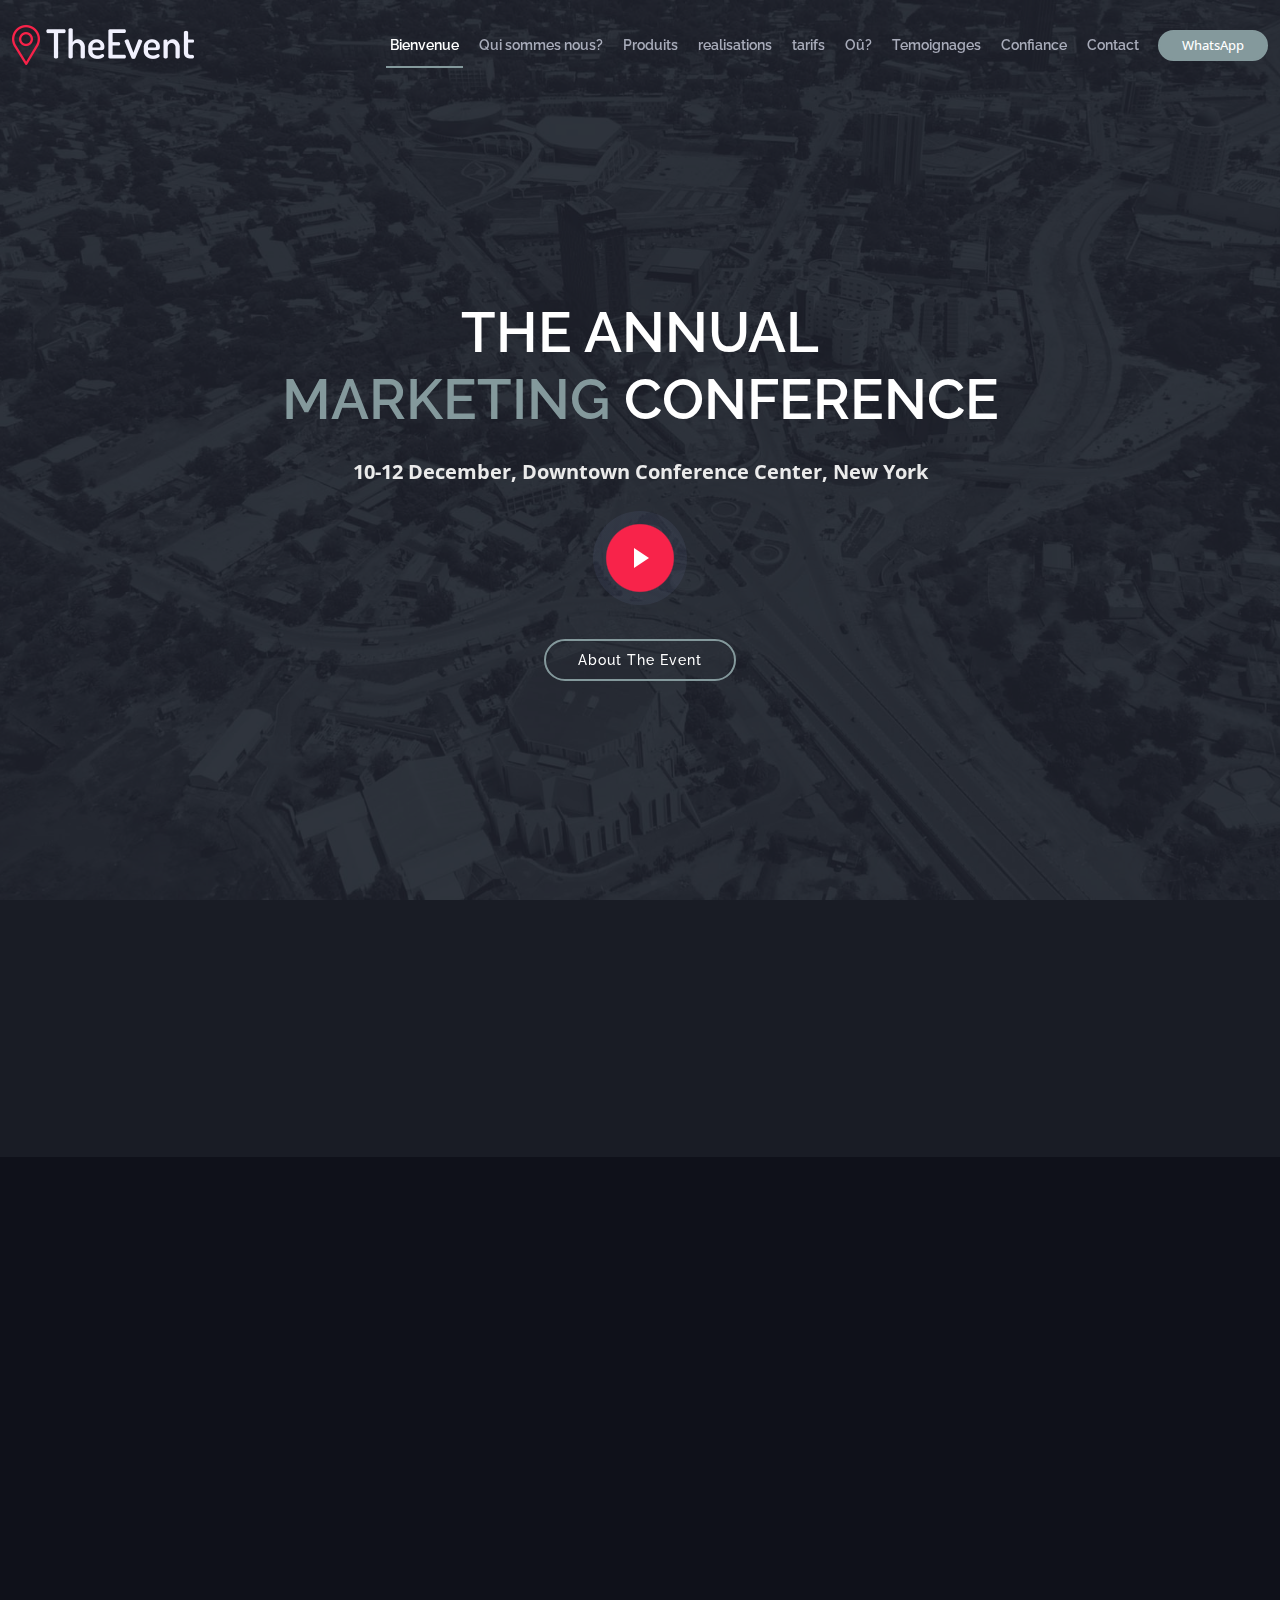
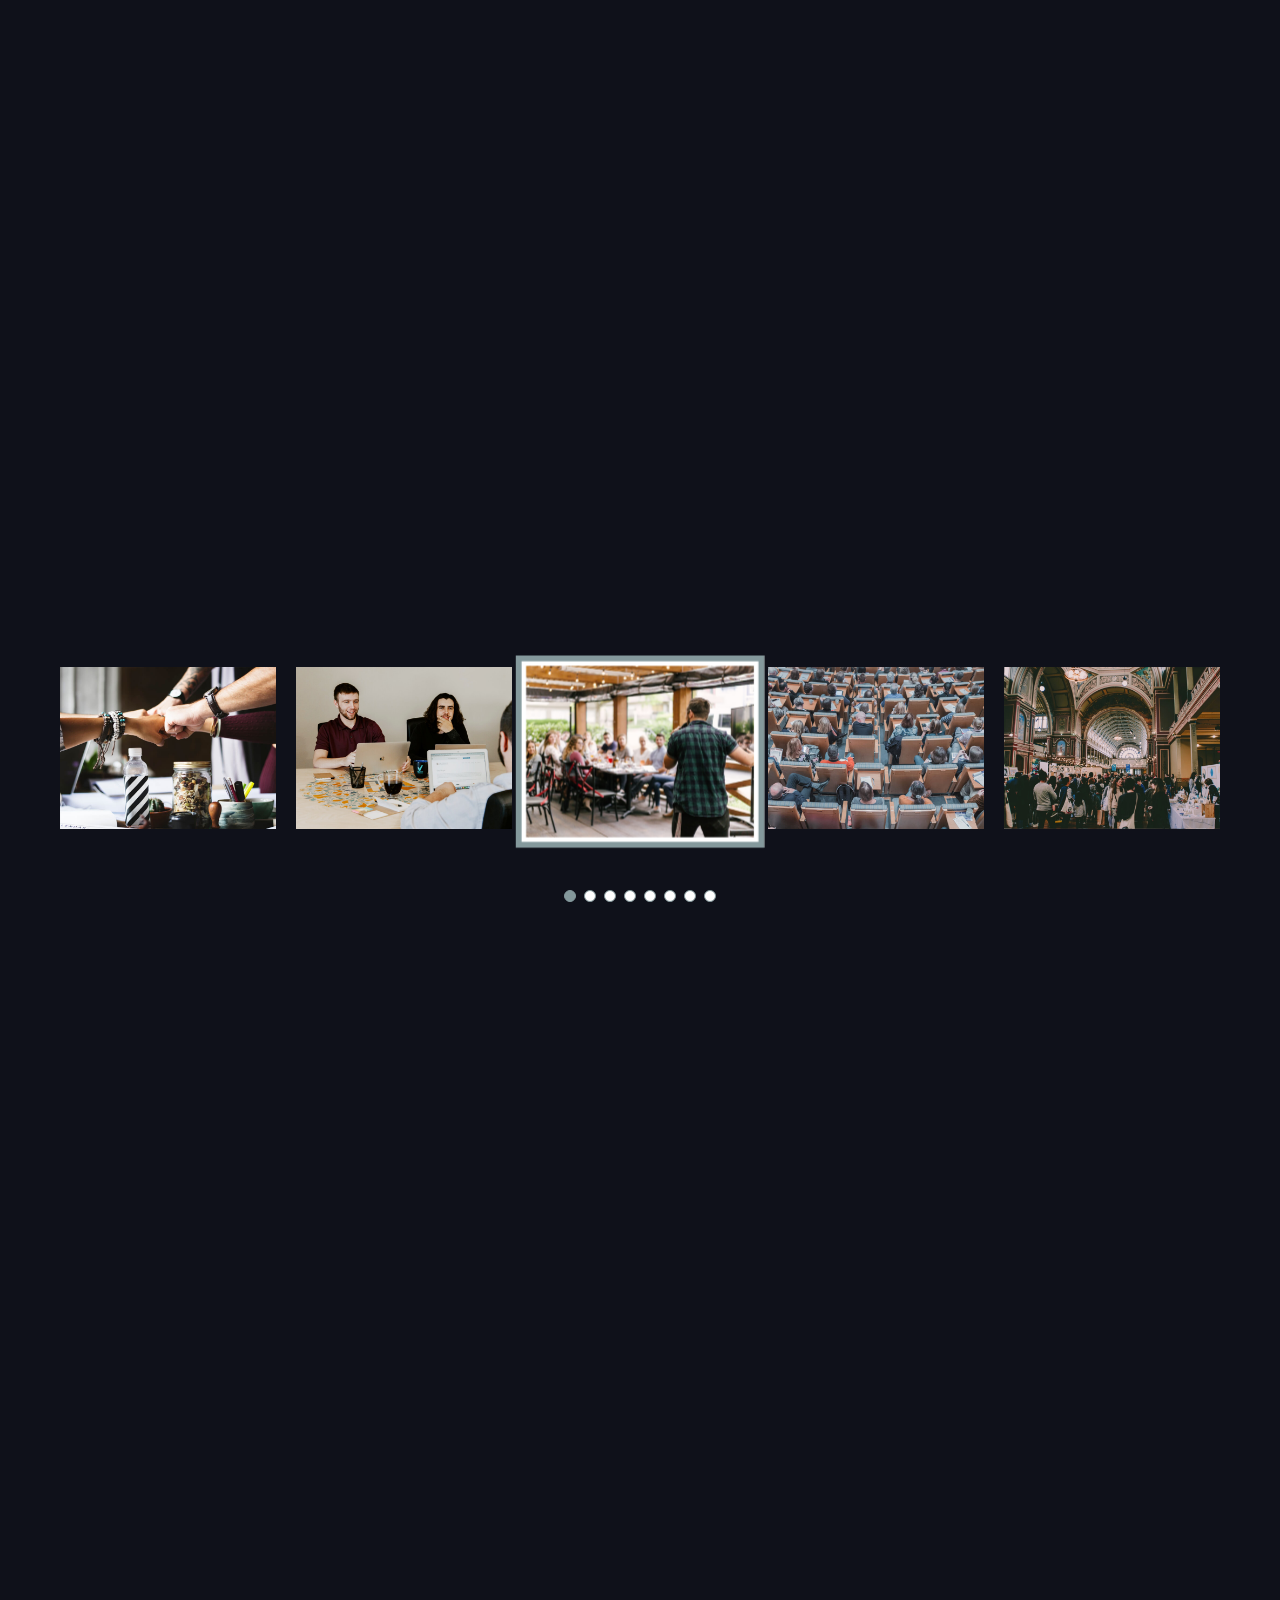
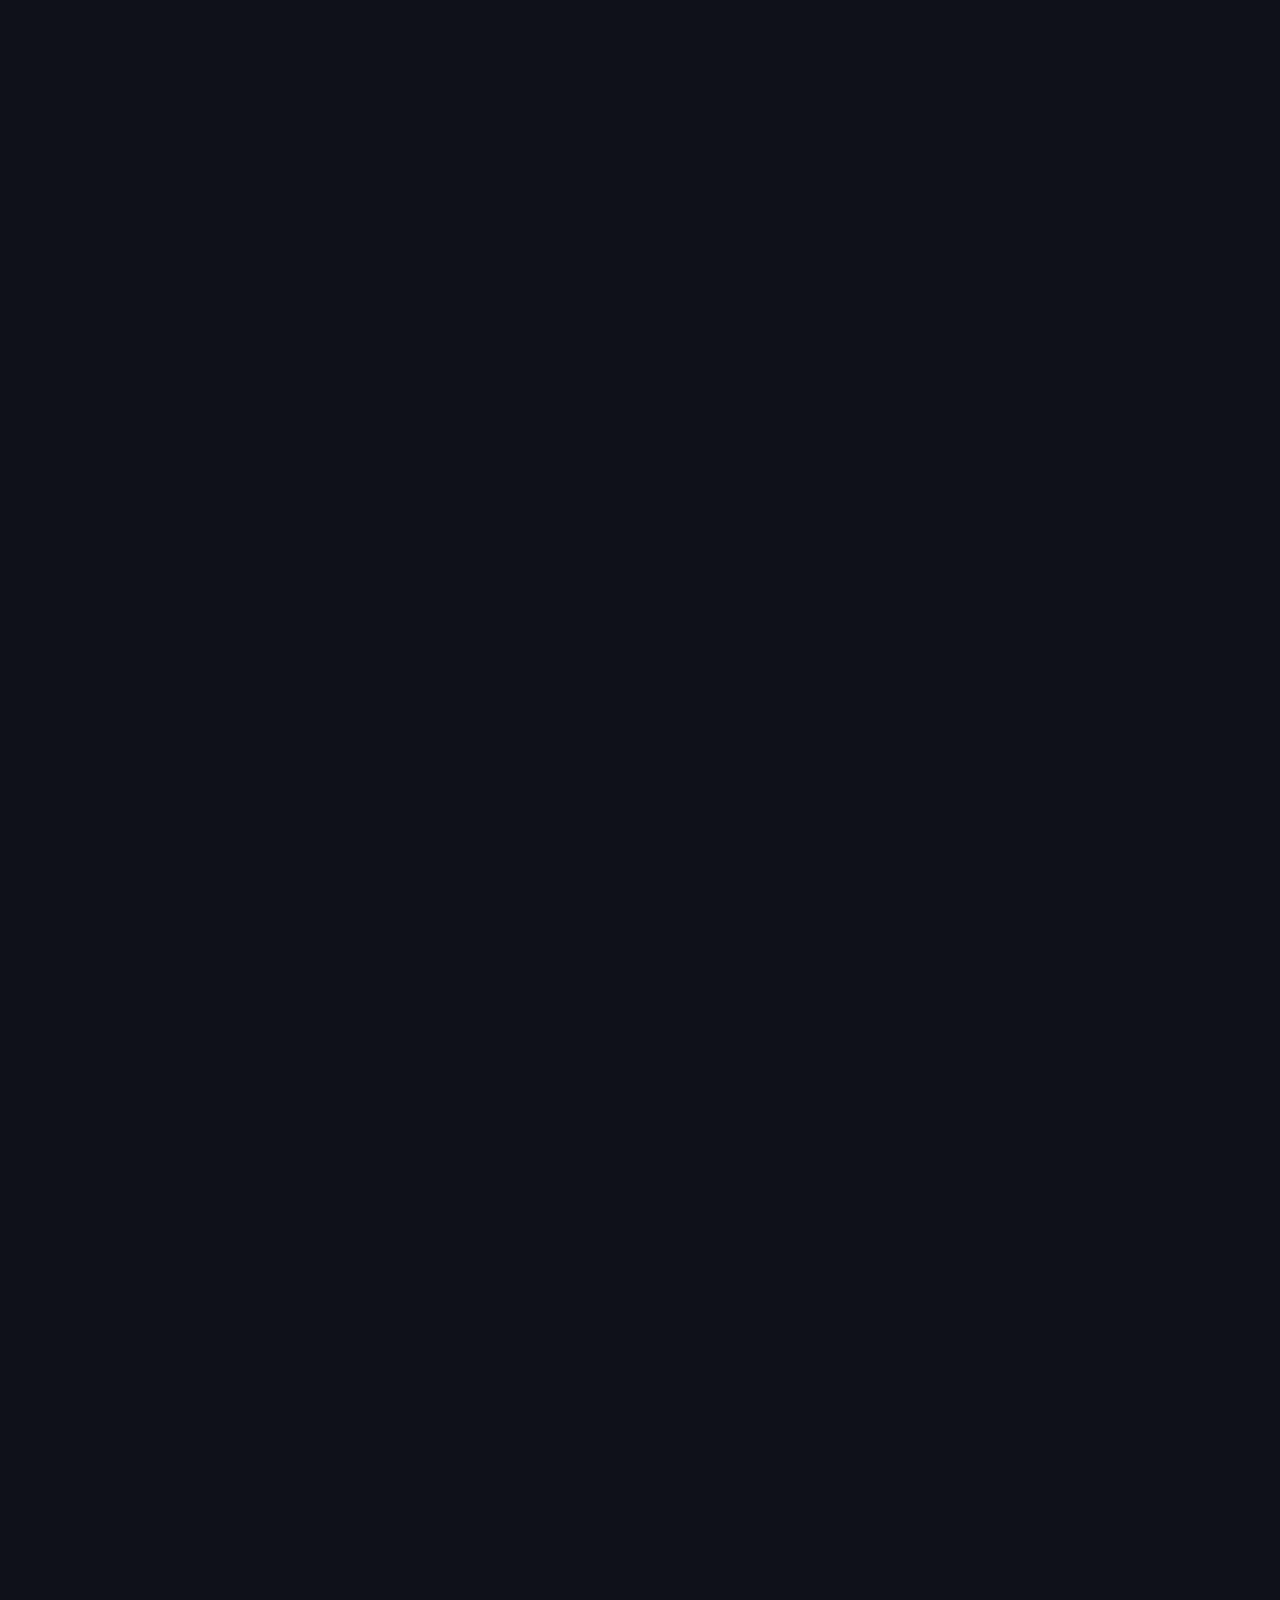
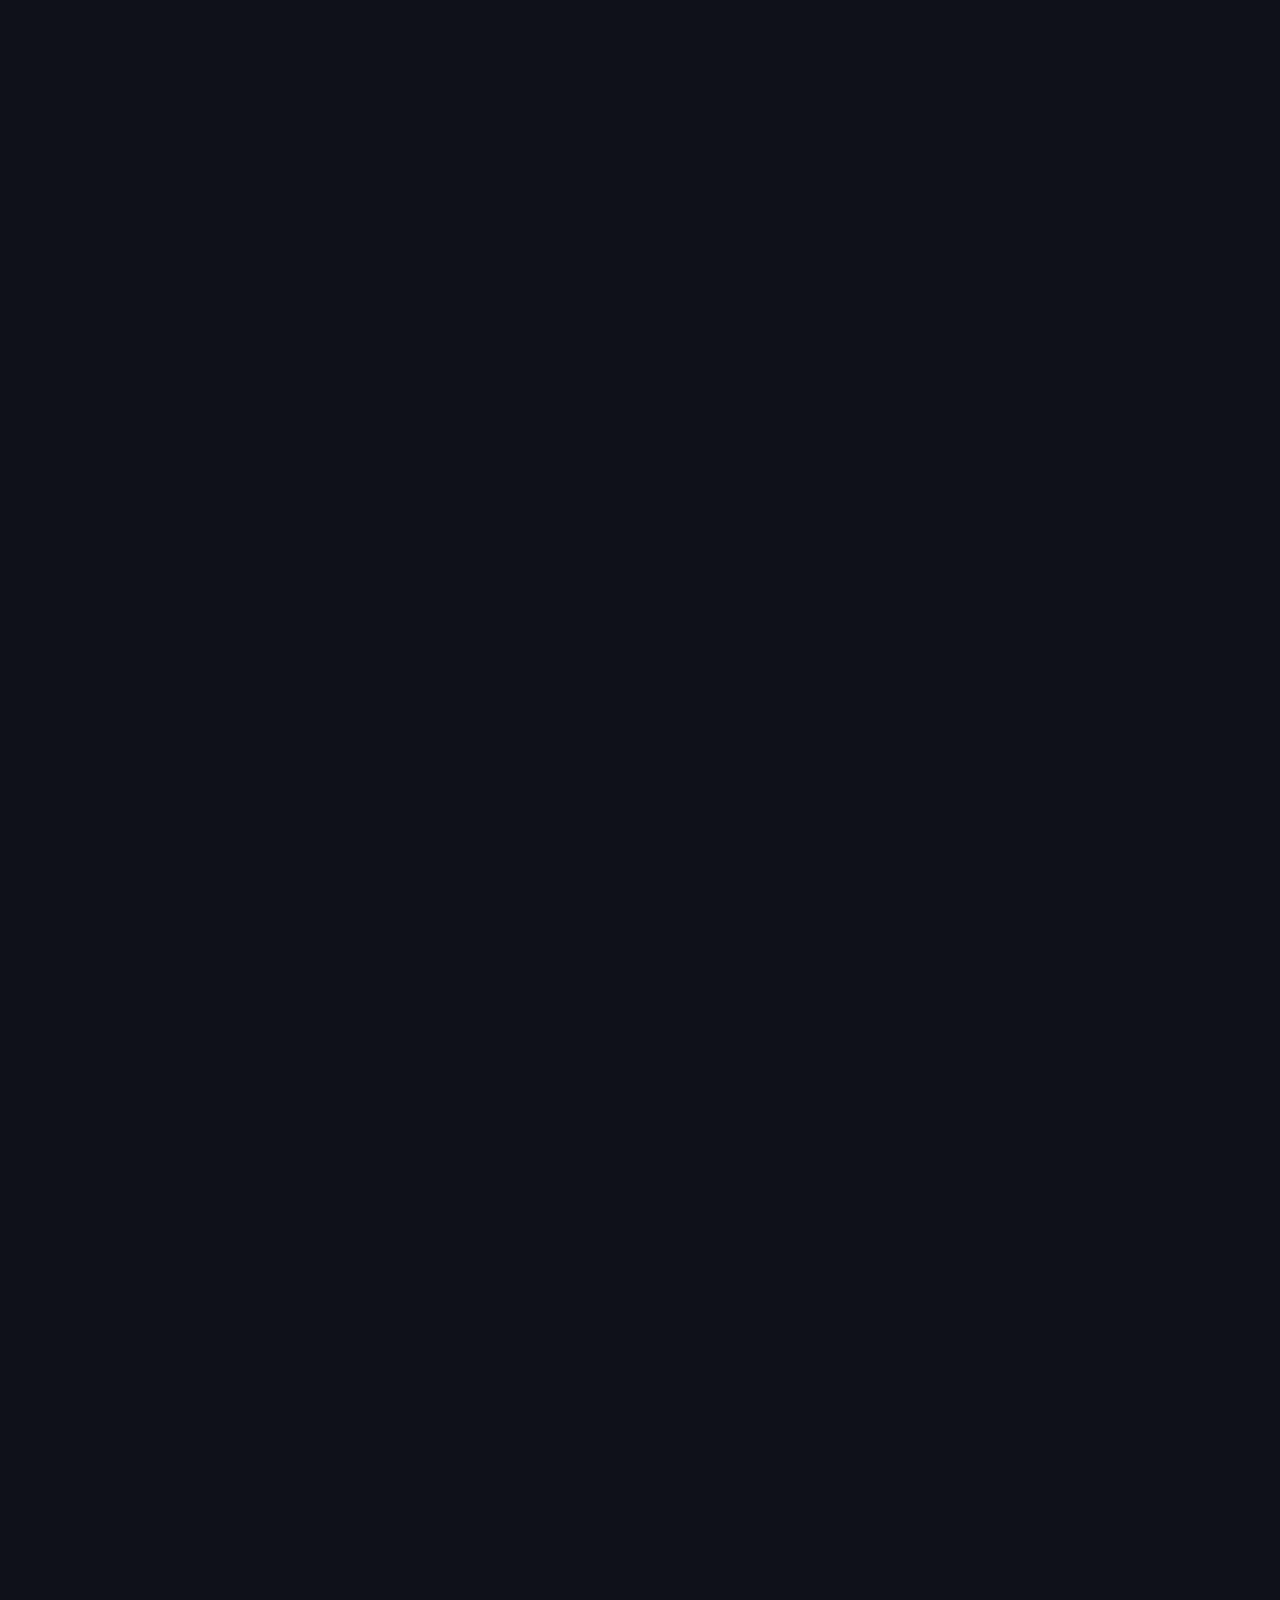
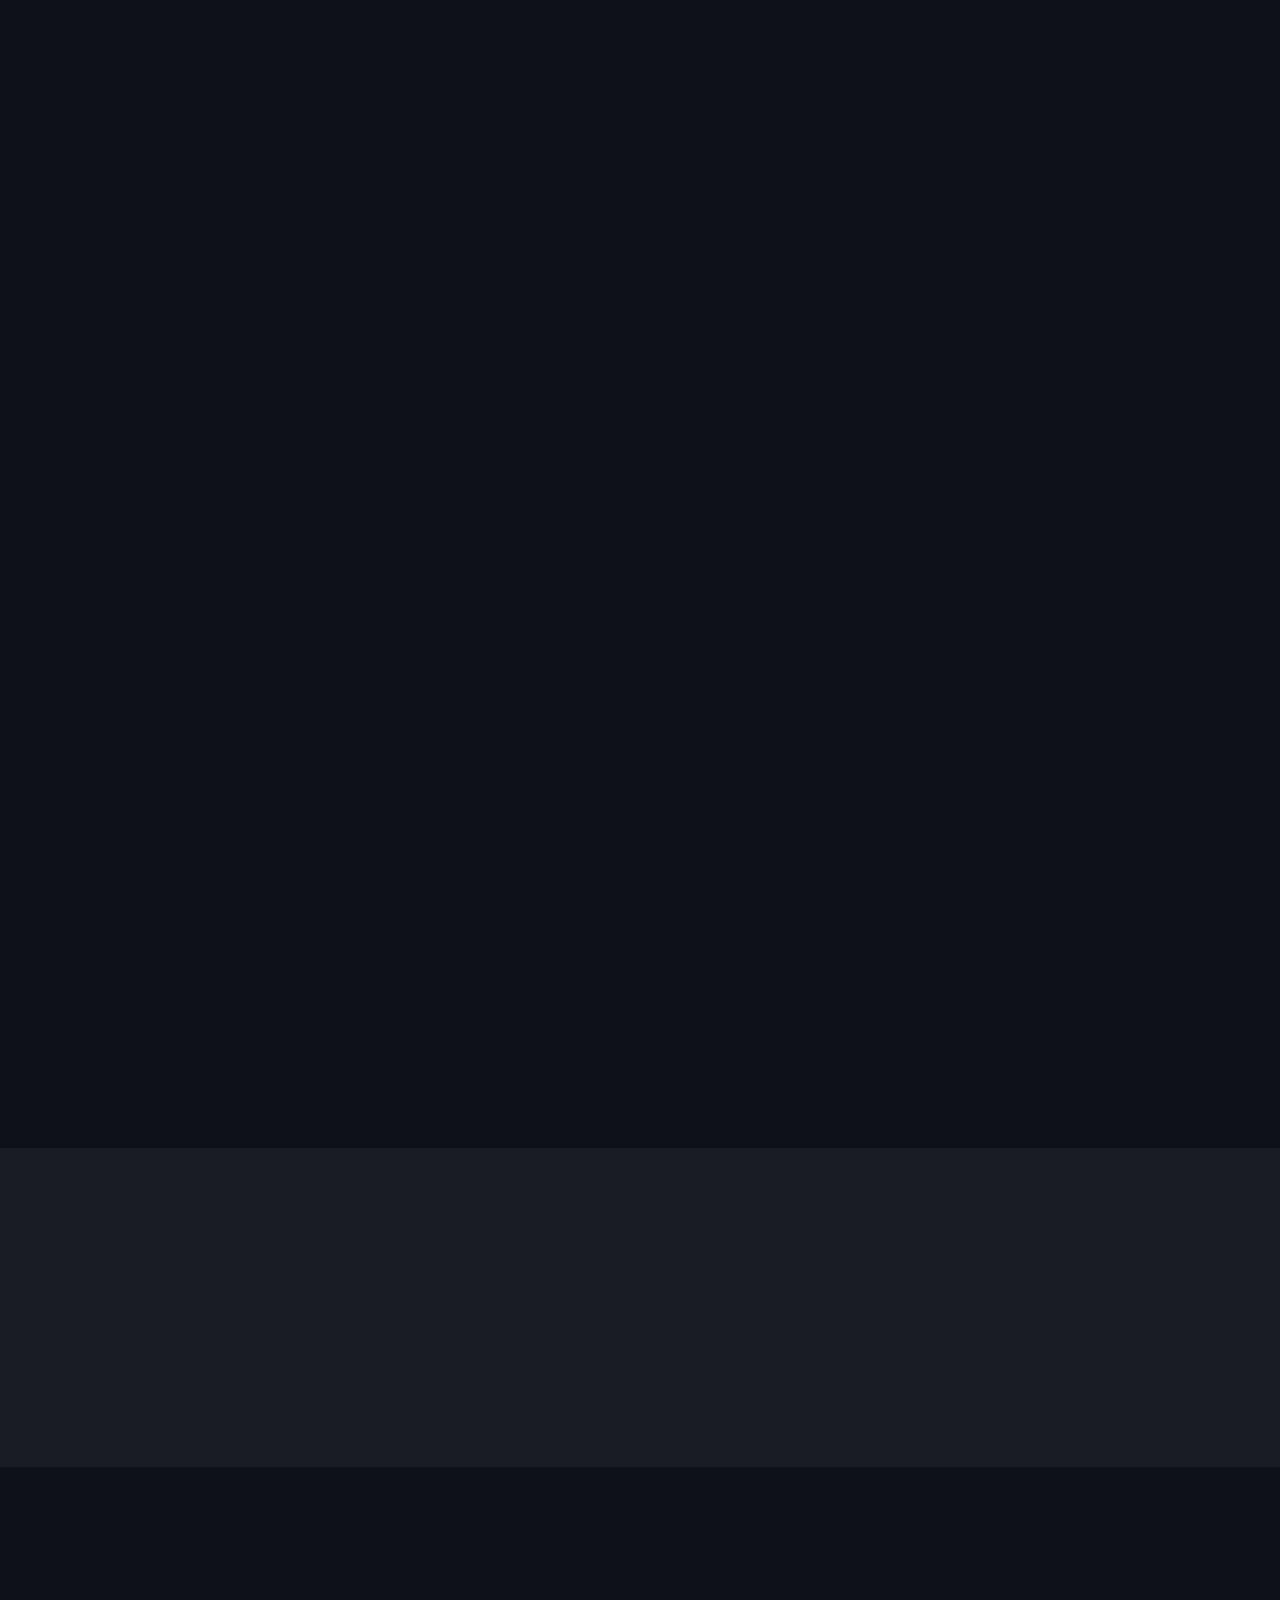
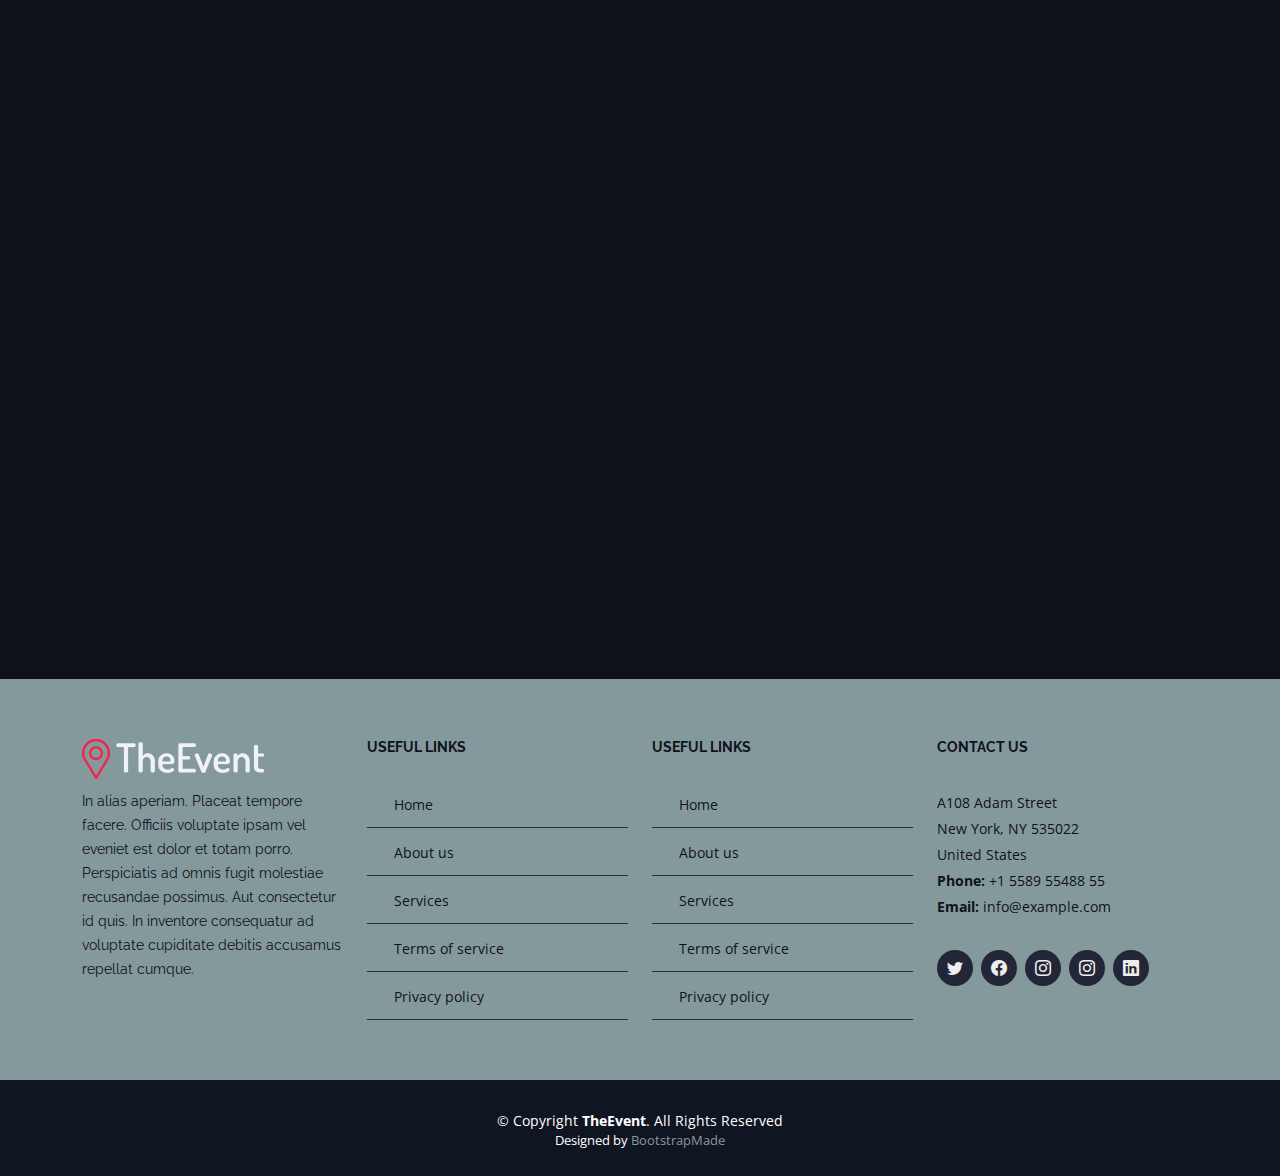
<file: index.html>
<!DOCTYPE html>
<html lang="en">

<head>
  <meta charset="utf-8">
  <meta content="width=device-width, initial-scale=1.0" name="viewport">

  <title>F38 STUDIO</title>
  <meta content="" name="description">
  <meta content="" name="keywords">

  <!-- Favicons -->
  <link href="assets/img/favicon.png" rel="icon">
  <link href="assets/img/apple-touch-icon.png" rel="apple-touch-icon">

  <!-- Google Fonts -->
  <link href="https://fonts.googleapis.com/css?family=Open+Sans:300,300i,400,400i,700,700i|Raleway:300,400,500,700,800" rel="stylesheet">

  <!-- Vendor CSS Files -->
  <link href="assets/vendor/aos/aos.css" rel="stylesheet">
  <link href="assets/vendor/bootstrap/css/bootstrap.min.css" rel="stylesheet">
  <link href="assets/vendor/bootstrap-icons/bootstrap-icons.css" rel="stylesheet">
  <link href="assets/vendor/glightbox/css/glightbox.min.css" rel="stylesheet">
  <link href="assets/vendor/swiper/swiper-bundle.min.css" rel="stylesheet">

  <!-- Template Main CSS File -->
  <link href="assets/css/style.css" rel="stylesheet">

  <!-- =======================================================
  * Template Name: TheEvent
  * Updated: Jul 27 2023 with Bootstrap v5.3.1
  * Template URL: https://bootstrapmade.com/theevent-conference-event-bootstrap-template/
  * Author: BootstrapMade.com
  * License: https://bootstrapmade.com/license/
  ======================================================== -->
</head>

<body>

  <!-- ======= Header ======= -->
  <header id="header" class="d-flex align-items-center ">
    <div class="container-fluid container-xxl d-flex align-items-center">

      <div id="logo" class="me-auto">
        <!-- Uncomment below if you prefer to use a text logo -->
        <!-- <h1><a href="index.html">The<span>Event</span></a></h1>-->
        <a href="index.html" class="scrollto"><img src="assets/img/logo.png" alt="" title=""></a>
      </div>

      <nav id="navbar" class="navbar order-last order-lg-0">
        <ul>
          <li><a class="nav-link scrollto active" href="#hero">Bienvenue</a></li>
          <li><a class="nav-link scrollto" href="#about">Qui sommes nous?</a></li>
          <li><a class="nav-link scrollto" href="#Produits">Produits</a></li>
          <li><a class="nav-link scrollto" href="#realisations">realisations</a></li>
          <li><a class="nav-link scrollto" href="#tarifs">tarifs</a></li>
          <li><a class="nav-link scrollto" href="#studio">Oû?</a></li>
          <li><a class="nav-link scrollto" href="#temoignage">Temoignages</a></li>
         
          <li><a class="nav-link scrollto" href="#supporters">Confiance</a></li>
          <!-- <li class="dropdown"><a href="#"><span>Drop Down</span> <i class="bi bi-chevron-down"></i></a>
          <ul>
            <li><a href="#">Drop Down 1</a></li>
            <li class="dropdown"><a href="#"><span>Deep Drop Down</span> <i class="bi bi-chevron-right"></i></a>
              <ul>
                <li><a href="#">Deep Drop Down 1</a></li>
                <li><a href="#">Deep Drop Down 2</a></li>
                <li><a href="#">Deep Drop Down 3</a></li>
                <li><a href="#">Deep Drop Down 4</a></li>
                <li><a href="#">Deep Drop Down 5</a></li>
              </ul>
            </li>
            <li><a href="#">Drop Down 2</a></li>
            <li><a href="#">Drop Down 3</a></li>
            <li><a href="#">Drop Down 4</a></li>
          </ul>
        </li> -->
          <li><a class="nav-link scrollto" href="#contact">Contact</a></li>
        </ul>
        <i class="bi bi-list mobile-nav-toggle"></i>
      </nav><!-- .navbar -->
      <a class="buy-tickets scrollto" href="#buy-tickets">WhatsApp</a>

    </div>
  </header><!-- End Header -->

  <!-- ======= Hero Section ======= -->
  <section id="hero">
    <div class="hero-container" data-aos="zoom-in" data-aos-delay="100">
      <h1 class="mb-4 pb-0">The Annual<br><span>Marketing</span> Conference</h1>
      <p class="mb-4 pb-0">10-12 December, Downtown Conference Center, New York</p>
      <a href="https://www.youtube.com/watch?v=dqmaGkyfQ1o&ab_channel=F38STUDIO" class="glightbox play-btn mb-4"></a>
      <a href="#about" class="about-btn scrollto">About The Event</a>
    </div>
  </section><!-- End Hero Section -->

  <main id="main">

    <!-- ======= About Section ======= -->
    <section id="about">
      <div class="container position-relative" data-aos="fade-up">
        <div class="row">
          <div class="col-lg-6">
            <h2>Qui sommes nous?</h2>
            <p>Sed nam ut dolor qui repellendus iusto odit. Possimus inventore eveniet accusamus error amet eius aut
              accusantium et. Non odit consequatur repudiandae sequi ea odio molestiae. Enim possimus sunt inventore in
              est ut optio sequi unde.</p>
          </div>
          <div class="col-lg-3">
            <h3>Where</h3>
            <p>Downtown Conference Center, New York</p>
          </div>
          <div class="col-lg-3">
            <h3>When</h3>
            <p>Monday to Wednesday<br>10-12 December</p>
          </div>
        </div>
      </div>
    </section><!-- End About Section -->

    <!-- ======= Produits Section ======= -->
    <section id="Produits">
      <div class="container" data-aos="fade-up">
        <div class="section-header">
          <h2>Nos Produits</h2>
          <p>Here are some of our Produits</p>
        </div>

        <div class="row">
          <div class="col-lg-4 col-md-6">
            <div class="produit" data-aos="fade-up" data-aos-delay="100">
              <img src="assets/img/produits/1.jpg" alt="produit 1" class="img-fluid">
              <div class="details">
                <h3><a href="produit-details.html">Brenden Legros</a></h3>
                <p>Quas alias incidunt</p>
                <div class="social">
                  <a href=""><i class="bi bi-twitter"></i></a>
                  <a href=""><i class="bi bi-facebook"></i></a>
                  <a href=""><i class="bi bi-instagram"></i></a>
                  <a href=""><i class="bi bi-linkedin"></i></a>
                </div>
              </div>
            </div>
          </div>
          <div class="col-lg-4 col-md-6">
            <div class="produit" data-aos="fade-up" data-aos-delay="200">
              <img src="assets/img/produits/2.jpg" alt="produit 2" class="img-fluid">
              <div class="details">
                <h3><a href="produit-details.html">Hubert Hirthe</a></h3>
                <p>Consequuntur odio aut</p>
                <div class="social">
                  <a href=""><i class="bi bi-twitter"></i></a>
                  <a href=""><i class="bi bi-facebook"></i></a>
                  <a href=""><i class="bi bi-instagram"></i></a>
                  <a href=""><i class="bi bi-linkedin"></i></a>
                </div>
              </div>
            </div>
          </div>
          <div class="col-lg-4 col-md-6">
            <div class="produit" data-aos="fade-up" data-aos-delay="300">
              <img src="assets/img/produits/3.jpg" alt="produit 3" class="img-fluid">
              <div class="details">
                <h3><a href="produit-details.html">Cole Emmerich</a></h3>
                <p>Fugiat laborum et</p>
                <div class="social">
                  <a href=""><i class="bi bi-twitter"></i></a>
                  <a href=""><i class="bi bi-facebook"></i></a>
                  <a href=""><i class="bi bi-instagram"></i></a>
                  <a href=""><i class="bi bi-linkedin"></i></a>
                </div>
              </div>
            </div>
          </div>
          <div class="col-lg-4 col-md-6">
            <div class="produit" data-aos="fade-up" data-aos-delay="100">
              <img src="assets/img/produits/4.jpg" alt="produit 4" class="img-fluid">
              <div class="details">
                <h3><a href="produit-details.html">Jack Christiansen</a></h3>
                <p>Debitis iure vero</p>
                <div class="social">
                  <a href=""><i class="bi bi-twitter"></i></a>
                  <a href=""><i class="bi bi-facebook"></i></a>
                  <a href=""><i class="bi bi-instagram"></i></a>
                  <a href=""><i class="bi bi-linkedin"></i></a>
                </div>
              </div>
            </div>
          </div>
          <div class="col-lg-4 col-md-6">
            <div class="produit" data-aos="fade-up" data-aos-delay="200">
              <img src="assets/img/produits/5.jpg" alt="produit 5" class="img-fluid">
              <div class="details">
                <h3><a href="produit-details.html">Alejandrin Littel</a></h3>
                <p>Qui molestiae natus</p>
                <div class="social">
                  <a href=""><i class="bi bi-twitter"></i></a>
                  <a href=""><i class="bi bi-facebook"></i></a>
                  <a href=""><i class="bi bi-instagram"></i></a>
                  <a href=""><i class="bi bi-linkedin"></i></a>
                </div>
              </div>
            </div>
          </div>
          <div class="col-lg-4 col-md-6">
            <div class="produit" data-aos="fade-up" data-aos-delay="300">
              <img src="assets/img/produits/6.jpg" alt="produit 6" class="img-fluid">
              <div class="details">
                <h3><a href="produit-details.html">Willow Trantow</a></h3>
                <p>Non autem dicta</p>
                <div class="social">
                  <a href=""><i class="bi bi-twitter"></i></a>
                  <a href=""><i class="bi bi-facebook"></i></a>
                  <a href=""><i class="bi bi-instagram"></i></a>
                  <a href=""><i class="bi bi-linkedin"></i></a>
                </div>
              </div>
            </div>
          </div>
        </div>
      </div>

    </section><!-- End Produits Section -->

    <!-- ======= realisations Section ======= -->
    <section id="realisations">

      <div class="container" data-aos="fade-up">
        <div class="section-header">
          <h2>realisations</h2>
          <p>Check our realisations from the recent events</p>
        </div>
      </div>

      <div class="realisations-slider swiper">
        <div class="swiper-wrapper align-items-center">
          <div class="swiper-slide"><a href="assets/img/realisations/1.jpg" class="realisations-lightbox"><img src="assets/img/realisations/1.jpg" class="img-fluid" alt=""></a></div>
          <div class="swiper-slide"><a href="assets/img/realisations/2.jpg" class="realisations-lightbox"><img src="assets/img/realisations/2.jpg" class="img-fluid" alt=""></a></div>
          <div class="swiper-slide"><a href="assets/img/realisations/3.jpg" class="realisations-lightbox"><img src="assets/img/realisations/3.jpg" class="img-fluid" alt=""></a></div>
          <div class="swiper-slide"><a href="assets/img/realisations/4.jpg" class="realisations-lightbox"><img src="assets/img/realisations/4.jpg" class="img-fluid" alt=""></a></div>
          <div class="swiper-slide"><a href="assets/img/realisations/5.jpg" class="realisations-lightbox"><img src="assets/img/realisations/5.jpg" class="img-fluid" alt=""></a></div>
          <div class="swiper-slide"><a href="assets/img/realisations/6.jpg" class="realisations-lightbox"><img src="assets/img/realisations/6.jpg" class="img-fluid" alt=""></a></div>
          <div class="swiper-slide"><a href="assets/img/realisations/7.jpg" class="realisations-lightbox"><img src="assets/img/realisations/7.jpg" class="img-fluid" alt=""></a></div>
          <div class="swiper-slide"><a href="assets/img/realisations/8.jpg" class="realisations-lightbox"><img src="assets/img/realisations/8.jpg" class="img-fluid" alt=""></a></div>
        </div>
        <div class="swiper-pagination"></div>
      </div>

    </section><!-- End realisations Section -->

     <!-- ======= Avoir un devis Section ======= -->
     <section id="buy-tickets" class="section-with-bg">
      <div class="container" data-aos="fade-up">

        <div class="section-header">
          <h2>Avoir un devis</h2>
          <p>Velit consequatur consequatur inventore iste fugit unde omnis eum aut.</p>
        </div>

        <div class="row">
          <div class="col-lg-4" data-aos="fade-up" data-aos-delay="100">
            <div class="card mb-5 mb-lg-0">
              <div class="card-body">
                <h5 class="card-title text-muted text-uppercase text-center">Standard Access</h5>
                <h6 class="card-price text-center">$150</h6>
                <hr>
                <ul class="fa-ul">
                  <li><span class="fa-li"><i class="fa fa-check"></i></span>Regular Seating</li>
                  <li><span class="fa-li"><i class="fa fa-check"></i></span>Coffee Break</li>
                  <li><span class="fa-li"><i class="fa fa-check"></i></span>Custom Badge</li>
                  <li class="text-muted"><span class="fa-li"><i class="fa fa-times"></i></span>Community Access</li>
                  <li class="text-muted"><span class="fa-li"><i class="fa fa-times"></i></span>Workshop Access</li>
                  <li class="text-muted"><span class="fa-li"><i class="fa fa-times"></i></span>After Party</li>
                </ul>
                <hr>
                <div class="text-center">
                  <button type="button" class="btn" data-bs-toggle="modal" data-bs-target="#buy-ticket-modal" data-ticket-type="standard-access">Buy Now</button>
                </div>
              </div>
            </div>
          </div>
          <div class="col-lg-4" data-aos="fade-up" data-aos-delay="200">
            <div class="card mb-5 mb-lg-0">
              <div class="card-body">
                <h5 class="card-title text-muted text-uppercase text-center">Pro Access</h5>
                <h6 class="card-price text-center">$250</h6>
                <hr>
                <ul class="fa-ul">
                  <li><span class="fa-li"><i class="fa fa-check"></i></span>Regular Seating</li>
                  <li><span class="fa-li"><i class="fa fa-check"></i></span>Coffee Break</li>
                  <li><span class="fa-li"><i class="fa fa-check"></i></span>Custom Badge</li>
                  <li><span class="fa-li"><i class="fa fa-check"></i></span>Community Access</li>
                  <li class="text-muted"><span class="fa-li"><i class="fa fa-times"></i></span>Workshop Access</li>
                  <li class="text-muted"><span class="fa-li"><i class="fa fa-times"></i></span>After Party</li>
                </ul>
                <hr>
                <div class="text-center">
                  <button type="button" class="btn" data-bs-toggle="modal" data-bs-target="#buy-ticket-modal" data-ticket-type="pro-access">Buy Now</button>
                </div>
              </div>
            </div>
          </div>
          <!-- Pro Tier -->
          <div class="col-lg-4" data-aos="fade-up" data-aos-delay="300">
            <div class="card">
              <div class="card-body">
                <h5 class="card-title text-muted text-uppercase text-center">Premium Access</h5>
                <h6 class="card-price text-center">$350</h6>
                <hr>
                <ul class="fa-ul">
                  <li><span class="fa-li"><i class="fa fa-check"></i></span>Regular Seating</li>
                  <li><span class="fa-li"><i class="fa fa-check"></i></span>Coffee Break</li>
                  <li><span class="fa-li"><i class="fa fa-check"></i></span>Custom Badge</li>
                  <li><span class="fa-li"><i class="fa fa-check"></i></span>Community Access</li>
                  <li><span class="fa-li"><i class="fa fa-check"></i></span>Workshop Access</li>
                  <li><span class="fa-li"><i class="fa fa-check"></i></span>After Party</li>
                </ul>
                <hr>
                <div class="text-center">
                  <button type="button" class="btn" data-bs-toggle="modal" data-bs-target="#buy-ticket-modal" data-ticket-type="premium-access">Buy Now</button>
                </div>

              </div>
            </div>
          </div>
        </div>

      </div>

      <!-- Modal Order Form -->
      <div id="buy-ticket-modal" class="modal fade">
        <div class="modal-dialog" role="document">
          <div class="modal-content">
            <div class="modal-header">
              <h4 class="modal-title">Buy Tickets</h4>
              <button type="button" class="btn-close" data-bs-dismiss="modal" aria-label="Close"></button>
            </div>
            <div class="modal-body">
              <form method="POST" action="#">
                <div class="form-group">
                  <input type="text" class="form-control" name="your-name" placeholder="Your Name">
                </div>
                <div class="form-group mt-3">
                  <input type="text" class="form-control" name="your-email" placeholder="Your Email">
                </div>
                <div class="form-group mt-3">
                  <select id="ticket-type" name="ticket-type" class="form-select">
                    <option value="">-- Select Your Ticket Type --</option>
                    <option value="standard-access">Standard Access</option>
                    <option value="pro-access">Pro Access</option>
                    <option value="premium-access">Premium Access</option>
                  </select>
                </div>
                <div class="text-center mt-3">
                  <button type="submit" class="btn">Buy Now</button>
                </div>
              </form>
            </div>
          </div><!-- /.modal-content -->
        </div><!-- /.modal-dialog -->
      </div><!-- /.modal -->

    </section><!-- End Buy Ticket Section -->

    <!-- ======= tarifs Section ======= -->
    <section id="tarifs" class="section-with-bg">
      <div class="container" data-aos="fade-up">
        <div class="section-header">
          <h2>Tarifs</h2>
          <p>Here is our event tarifs</p>
        </div>

        <ul class="nav nav-tabs" role="tablist" data-aos="fade-up" data-aos-delay="100">
          <li class="nav-item">
            <a class="nav-link active" href="#day-1" role="tab" data-bs-toggle="tab">Digital</a>
          </li>
          <li class="nav-item">
            <a class="nav-link" href="#day-2" role="tab" data-bs-toggle="tab">mobile</a>
          </li>
          <li class="nav-item">
            <a class="nav-link" href="#day-3" role="tab" data-bs-toggle="tab">Web</a>
          </li>
        </ul>

        <h3 class="sub-heading">Voluptatem nulla veniam soluta et corrupti consequatur neque eveniet officia. Eius
          necessitatibus voluptatem quis labore perspiciatis quia.</h3>

        <div class="tab-content row justify-content-center" data-aos="fade-up" data-aos-delay="200">

          <!-- Schdule web -->
          <div role="tabpanel" class="col-lg-9 tab-pane fade show active" id="day-1">

            <div class="row tarifs-item">
              <div class="col-md-2"><time>09:30 AM</time></div>
              <div class="col-md-10">
                <h4>Registration</h4>
                <p>Fugit voluptas iusto maiores temporibus autem numquam magnam.</p>
              </div>
            </div>

            <div class="row tarifs-item">
              <div class="col-md-2"><time>10:00 AM</time></div>
              <div class="col-md-10">
                <div class="produit">
                  <img src="assets/img/produits/1.jpg" alt="Brenden Legros">
                </div>
                <h4>Keynote <span>Brenden Legros</span></h4>
                <p>Facere provident incidunt quos voluptas.</p>
              </div>
            </div>

            <div class="row tarifs-item">
              <div class="col-md-2"><time>11:00 AM</time></div>
              <div class="col-md-10">
                <div class="produit">
                  <img src="assets/img/produits/2.jpg" alt="Hubert Hirthe">
                </div>
                <h4>Et voluptatem iusto dicta nobis. <span>Hubert Hirthe</span></h4>
                <p>Maiores dignissimos neque qui cum accusantium ut sit sint inventore.</p>
              </div>
            </div>

            <div class="row tarifs-item">
              <div class="col-md-2"><time>12:00 AM</time></div>
              <div class="col-md-10">
                <div class="produit">
                  <img src="assets/img/produits/3.jpg" alt="Cole Emmerich">
                </div>
                <h4>Explicabo et rerum quis et ut ea. <span>Cole Emmerich</span></h4>
                <p>Veniam accusantium laborum nihil eos eaque accusantium aspernatur.</p>
              </div>
            </div>

            <div class="row tarifs-item">
              <div class="col-md-2"><time>02:00 PM</time></div>
              <div class="col-md-10">
                <div class="produit">
                  <img src="assets/img/produits/4.jpg" alt="Jack Christiansen">
                </div>
                <h4>Qui non qui vel amet culpa sequi. <span>Jack Christiansen</span></h4>
                <p>Nam ex distinctio voluptatem doloremque suscipit iusto.</p>
              </div>
            </div>

            <div class="row tarifs-item">
              <div class="col-md-2"><time>03:00 PM</time></div>
              <div class="col-md-10">
                <div class="produit">
                  <img src="assets/img/produits/5.jpg" alt="Alejandrin Littel">
                </div>
                <h4>Quos ratione neque expedita asperiores. <span>Alejandrin Littel</span></h4>
                <p>Eligendi quo eveniet est nobis et ad temporibus odio quo.</p>
              </div>
            </div>

            <div class="row tarifs-item">
              <div class="col-md-2"><time>04:00 PM</time></div>
              <div class="col-md-10">
                <div class="produit">
                  <img src="assets/img/produits/6.jpg" alt="Willow Trantow">
                </div>
                <h4>Quo qui praesentium nesciunt <span>Willow Trantow</span></h4>
                <p>Voluptatem et alias dolorum est aut sit enim neque veritatis.</p>
              </div>
            </div>

          </div>
          <!-- End Schdule web -->

          <!-- Schdule mobile -->
          <div role="tabpanel" class="col-lg-9  tab-pane fade" id="day-2">

            <div class="row tarifs-item">
              <div class="col-md-2"><time>10:00 AM</time></div>
              <div class="col-md-10">
                <div class="produit">
                  <img src="assets/img/produits/1.jpg" alt="Brenden Legros">
                </div>
                <h4>Libero corrupti explicabo itaque. <span>Brenden Legros</span></h4>
                <p>Facere provident incidunt quos voluptas.</p>
              </div>
            </div>

            <div class="row tarifs-item">
              <div class="col-md-2"><time>11:00 AM</time></div>
              <div class="col-md-10">
                <div class="produit">
                  <img src="assets/img/produits/2.jpg" alt="Hubert Hirthe">
                </div>
                <h4>Et voluptatem iusto dicta nobis. <span>Hubert Hirthe</span></h4>
                <p>Maiores dignissimos neque qui cum accusantium ut sit sint inventore.</p>
              </div>
            </div>

            <div class="row tarifs-item">
              <div class="col-md-2"><time>12:00 AM</time></div>
              <div class="col-md-10">
                <div class="produit">
                  <img src="assets/img/produits/3.jpg" alt="Cole Emmerich">
                </div>
                <h4>Explicabo et rerum quis et ut ea. <span>Cole Emmerich</span></h4>
                <p>Veniam accusantium laborum nihil eos eaque accusantium aspernatur.</p>
              </div>
            </div>

            <div class="row tarifs-item">
              <div class="col-md-2"><time>02:00 PM</time></div>
              <div class="col-md-10">
                <div class="produit">
                  <img src="assets/img/produits/4.jpg" alt="Jack Christiansen">
                </div>
                <h4>Qui non qui vel amet culpa sequi. <span>Jack Christiansen</span></h4>
                <p>Nam ex distinctio voluptatem doloremque suscipit iusto.</p>
              </div>
            </div>

            <div class="row tarifs-item">
              <div class="col-md-2"><time>03:00 PM</time></div>
              <div class="col-md-10">
                <div class="produit">
                  <img src="assets/img/produits/5.jpg" alt="Alejandrin Littel">
                </div>
                <h4>Quos ratione neque expedita asperiores. <span>Alejandrin Littel</span></h4>
                <p>Eligendi quo eveniet est nobis et ad temporibus odio quo.</p>
              </div>
            </div>

            <div class="row tarifs-item">
              <div class="col-md-2"><time>04:00 PM</time></div>
              <div class="col-md-10">
                <div class="produit">
                  <img src="assets/img/produits/6.jpg" alt="Willow Trantow">
                </div>
                <h4>Quo qui praesentium nesciunt <span>Willow Trantow</span></h4>
                <p>Voluptatem et alias dolorum est aut sit enim neque veritatis.</p>
              </div>
            </div>

          </div>
          <!-- End Schdule mobile -->

          <!-- Schdule digital -->
          <div role="tabpanel" class="col-lg-9  tab-pane fade" id="day-3">

            <div class="row tarifs-item">
              <div class="col-md-2"><time>10:00 AM</time></div>
              <div class="col-md-10">
                <div class="produit">
                  <img src="assets/img/produits/2.jpg" alt="Hubert Hirthe">
                </div>
                <h4>Et voluptatem iusto dicta nobis. <span>Hubert Hirthe</span></h4>
                <p>Maiores dignissimos neque qui cum accusantium ut sit sint inventore.</p>
              </div>
            </div>

            <div class="row tarifs-item">
              <div class="col-md-2"><time>11:00 AM</time></div>
              <div class="col-md-10">
                <div class="produit">
                  <img src="assets/img/produits/3.jpg" alt="Cole Emmerich">
                </div>
                <h4>Explicabo et rerum quis et ut ea. <span>Cole Emmerich</span></h4>
                <p>Veniam accusantium laborum nihil eos eaque accusantium aspernatur.</p>
              </div>
            </div>

            <div class="row tarifs-item">
              <div class="col-md-2"><time>12:00 AM</time></div>
              <div class="col-md-10">
                <div class="produit">
                  <img src="assets/img/produits/1.jpg" alt="Brenden Legros">
                </div>
                <h4>Libero corrupti explicabo itaque. <span>Brenden Legros</span></h4>
                <p>Facere provident incidunt quos voluptas.</p>
              </div>
            </div>

            <div class="row tarifs-item">
              <div class="col-md-2"><time>02:00 PM</time></div>
              <div class="col-md-10">
                <div class="produit">
                  <img src="assets/img/produits/4.jpg" alt="Jack Christiansen">
                </div>
                <h4>Qui non qui vel amet culpa sequi. <span>Jack Christiansen</span></h4>
                <p>Nam ex distinctio voluptatem doloremque suscipit iusto.</p>
              </div>
            </div>

            <div class="row tarifs-item">
              <div class="col-md-2"><time>03:00 PM</time></div>
              <div class="col-md-10">
                <div class="produit">
                  <img src="assets/img/produits/5.jpg" alt="Alejandrin Littel">
                </div>
                <h4>Quos ratione neque expedita asperiores. <span>Alejandrin Littel</span></h4>
                <p>Eligendi quo eveniet est nobis et ad temporibus odio quo.</p>
              </div>
            </div>

            <div class="row tarifs-item">
              <div class="col-md-2"><time>04:00 PM</time></div>
              <div class="col-md-10">
                <div class="produit">
                  <img src="assets/img/produits/6.jpg" alt="Willow Trantow">
                </div>
                <h4>Quo qui praesentium nesciunt <span>Willow Trantow</span></h4>
                <p>Voluptatem et alias dolorum est aut sit enim neque veritatis.</p>
              </div>
            </div>

          </div>
          <!-- End Schdule mobile -->

        </div>

      </div>

    </section><!-- End tarifs Section -->

    

    

    <!-- ======= studio Section ======= -->
    <section id="studio">

      <div class="container-fluid" data-aos="fade-up">

        <div class="section-header">
          <h2>Oû?</h2>
          <p>Event studio location info and realisations</p>
        </div>

        <div class="row g-0">
          <div class="col-lg-6 studio-map">
            <iframe src="https://www.google.com/maps/embed?pb=!1m14!1m8!1m3!1d12097.433213460943!2d-74.0062269!3d40.7101282!3m2!1i1024!2i768!4f13.1!3m3!1m2!1s0x0%3A0xb89d1fe6bc499443!2sDowntown+Conference+Center!5e0!3m2!1smk!2sbg!4v1539943755621" frameborder="0" style="border:0" allowfullscreen></iframe>
          </div>

          <div class="col-lg-6 studio-info">
            <div class="row justify-content-center">
              <div class="col-11 col-lg-8 position-relative">
                <h3>Downtown Conference Center, New York</h3>
                <p>Iste nobis eum sapiente sunt enim dolores labore accusantium autem. Cumque beatae ipsam. Est quae sit qui voluptatem corporis velit. Qui maxime accusamus possimus. Consequatur sequi et ea suscipit enim nesciunt quia velit.</p>
              </div>
            </div>
          </div>
        </div>

      </div>

      <div class="container-fluid studio-realisations-container" data-aos="fade-up" data-aos-delay="100">
        <div class="row g-0">

          <div class="col-lg-3 col-md-4">
            <div class="studio-realisations">
              <a href="assets/img/studio-realisations/1.jpg" class="glightbox" data-gall="studio-realisations">
                <img src="assets/img/studio-realisations/1.jpg" alt="" class="img-fluid">
              </a>
            </div>
          </div>

          <div class="col-lg-3 col-md-4">
            <div class="studio-realisations">
              <a href="assets/img/studio-realisations/2.jpg" class="glightbox" data-gall="studio-realisations">
                <img src="assets/img/studio-realisations/2.jpg" alt="" class="img-fluid">
              </a>
            </div>
          </div>

          <div class="col-lg-3 col-md-4">
            <div class="studio-realisations">
              <a href="assets/img/studio-realisations/3.jpg" class="glightbox" data-gall="studio-realisations">
                <img src="assets/img/studio-realisations/3.jpg" alt="" class="img-fluid">
              </a>
            </div>
          </div>

          <div class="col-lg-3 col-md-4">
            <div class="studio-realisations">
              <a href="assets/img/studio-realisations/4.jpg" class="glightbox" data-gall="studio-realisations">
                <img src="assets/img/studio-realisations/4.jpg" alt="" class="img-fluid">
              </a>
            </div>
          </div>

          <div class="col-lg-3 col-md-4">
            <div class="studio-realisations">
              <a href="assets/img/studio-realisations/5.jpg" class="glightbox" data-gall="studio-realisations">
                <img src="assets/img/studio-realisations/5.jpg" alt="" class="img-fluid">
              </a>
            </div>
          </div>

          <div class="col-lg-3 col-md-4">
            <div class="studio-realisations">
              <a href="assets/img/studio-realisations/6.jpg" class="glightbox" data-gall="studio-realisations">
                <img src="assets/img/studio-realisations/6.jpg" alt="" class="img-fluid">
              </a>
            </div>
          </div>

          <div class="col-lg-3 col-md-4">
            <div class="studio-realisations">
              <a href="assets/img/studio-realisations/7.jpg" class="glightbox" data-gall="studio-realisations">
                <img src="assets/img/studio-realisations/7.jpg" alt="" class="img-fluid">
              </a>
            </div>
          </div>

          <div class="col-lg-3 col-md-4">
            <div class="studio-realisations">
              <a href="assets/img/studio-realisations/8.jpg" class="glightbox" data-gall="studio-realisations">
                <img src="assets/img/studio-realisations/8.jpg" alt="" class="img-fluid">
              </a>
            </div>
          </div>

        </div>
      </div>

    </section><!-- End studio Section -->

    <!-- ======= temoignage Section ======= -->
    <section id="temoignage" class="section-with-bg">

      <div class="container" data-aos="fade-up">
        <div class="section-header">
          <h2>Temoignages</h2>
          <p>Her are some nearby temoignage</p>
        </div>

        <div class="row" data-aos="fade-up" data-aos-delay="100">

          <div class="col-lg-4 col-md-6">
            <div class="hotel">
              <div class="hotel-img">
                <img src="assets/img/temoignage/1.jpg" alt="Hotel 1" class="img-fluid">
              </div>
              <h3><a href="#">Hotel 1</a></h3>
              <div class="stars">
                <i class="bi bi-star-fill"></i>
                <i class="bi bi-star-fill"></i>
                <i class="bi bi-star-fill"></i>
                <i class="bi bi-star-fill"></i>
                <i class="bi bi-star-fill"></i>
              </div>
              <p>0.4 Mile from the studio</p>
            </div>
          </div>

          <div class="col-lg-4 col-md-6">
            <div class="hotel">
              <div class="hotel-img">
                <img src="assets/img/temoignage/2.jpg" alt="Hotel 2" class="img-fluid">
              </div>
              <h3><a href="#">Hotel 2</a></h3>
              <div class="stars">
                <i class="bi bi-star-fill"></i>
                <i class="bi bi-star-fill"></i>
                <i class="bi bi-star-fill"></i>
                <i class="bi bi-star-fill"></i>
                <i class="bi bi-star-fill-half-full"></i>
              </div>
              <p>0.5 Mile from the studio</p>
            </div>
          </div>

          <div class="col-lg-4 col-md-6">
            <div class="hotel">
              <div class="hotel-img">
                <img src="assets/img/temoignage/3.jpg" alt="Hotel 3" class="img-fluid">
              </div>
              <h3><a href="#">Hotel 3</a></h3>
              <div class="stars">
                <i class="bi bi-star-fill"></i>
                <i class="bi bi-star-fill"></i>
                <i class="bi bi-star-fill"></i>
                <i class="bi bi-star-fill"></i>
              </div>
              <p>0.6 Mile from the studio</p>
            </div>
          </div>

        </div>
      </div>

    </section><!-- End temoignage Section -->

    

    <!-- ======= Supporters Section ======= -->
    <section id="supporters" class="section-with-bg">

      <div class="container" data-aos="fade-up">
        <div class="section-header">
          <h2>confiance</h2>
        </div>

        <div class="row no-gutters supporters-wrap clearfix" data-aos="zoom-in" data-aos-delay="100">

          <div class="col-lg-3 col-md-4 col-xs-6">
            <div class="supporter-logo">
              <img src="assets/img/supporters/1.png" class="img-fluid" alt="">
            </div>
          </div>

          <div class="col-lg-3 col-md-4 col-xs-6">
            <div class="supporter-logo">
              <img src="assets/img/supporters/2.png" class="img-fluid" alt="">
            </div>
          </div>

          <div class="col-lg-3 col-md-4 col-xs-6">
            <div class="supporter-logo">
              <img src="assets/img/supporters/3.png" class="img-fluid" alt="">
            </div>
          </div>

          <div class="col-lg-3 col-md-4 col-xs-6">
            <div class="supporter-logo">
              <img src="assets/img/supporters/4.png" class="img-fluid" alt="">
            </div>
          </div>

          <div class="col-lg-3 col-md-4 col-xs-6">
            <div class="supporter-logo">
              <img src="assets/img/supporters/5.png" class="img-fluid" alt="">
            </div>
          </div>

          <div class="col-lg-3 col-md-4 col-xs-6">
            <div class="supporter-logo">
              <img src="assets/img/supporters/6.png" class="img-fluid" alt="">
            </div>
          </div>

          <div class="col-lg-3 col-md-4 col-xs-6">
            <div class="supporter-logo">
              <img src="assets/img/supporters/7.png" class="img-fluid" alt="">
            </div>
          </div>

          <div class="col-lg-3 col-md-4 col-xs-6">
            <div class="supporter-logo">
              <img src="assets/img/supporters/8.png" class="img-fluid" alt="">
            </div>
          </div>

        </div>

      </div>

    </section><!-- End confiance Section -->

    <!-- =======  F.A.Q Section ======= -->
    <section id="faq">

      <div class="container" data-aos="fade-up">

        <div class="section-header">
          <h2>F.A.Q </h2>
        </div>

        <div class="row justify-content-center" data-aos="fade-up" data-aos-delay="100">
          <div class="col-lg-9">

            <ul class="faq-list">

              <li>
                <div data-bs-toggle="collapse" class="collapsed question" href="#faq1">Non consectetur a erat nam at lectus urna duis? <i class="bi bi-chevron-down icon-show"></i><i class="bi bi-chevron-up icon-close"></i></div>
                <div id="faq1" class="collapse" data-bs-parent=".faq-list">
                  <p>
                    Feugiat pretium nibh ipsum consequat. Tempus iaculis urna id volutpat lacus laoreet non curabitur gravida. Venenatis lectus magna fringilla urna porttitor rhoncus dolor purus non.
                  </p>
                </div>
              </li>

              <li>
                <div data-bs-toggle="collapse" href="#faq2" class="collapsed question">Feugiat scelerisque varius morbi enim nunc faucibus a pellentesque? <i class="bi bi-chevron-down icon-show"></i><i class="bi bi-chevron-up icon-close"></i></div>
                <div id="faq2" class="collapse" data-bs-parent=".faq-list">
                  <p>
                    Dolor sit amet consectetur adipiscing elit pellentesque habitant morbi. Id interdum velit laoreet id donec ultrices. Fringilla phasellus faucibus scelerisque eleifend donec pretium. Est pellentesque elit ullamcorper dignissim. Mauris ultrices eros in cursus turpis massa tincidunt dui.
                  </p>
                </div>
              </li>

              <li>
                <div data-bs-toggle="collapse" href="#faq3" class="collapsed question">Dolor sit amet consectetur adipiscing elit pellentesque habitant morbi? <i class="bi bi-chevron-down icon-show"></i><i class="bi bi-chevron-up icon-close"></i></div>
                <div id="faq3" class="collapse" data-bs-parent=".faq-list">
                  <p>
                    Eleifend mi in nulla posuere sollicitudin aliquam ultrices sagittis orci. Faucibus pulvinar elementum integer enim. Sem nulla pharetra diam sit amet nisl suscipit. Rutrum tellus pellentesque eu tincidunt. Lectus urna duis convallis convallis tellus. Urna molestie at elementum eu facilisis sed odio morbi quis
                  </p>
                </div>
              </li>

              <li>
                <div data-bs-toggle="collapse" href="#faq4" class="collapsed question">Ac odio tempor orci dapibus. Aliquam eleifend mi in nulla? <i class="bi bi-chevron-down icon-show"></i><i class="bi bi-chevron-up icon-close"></i></div>
                <div id="faq4" class="collapse" data-bs-parent=".faq-list">
                  <p>
                    Dolor sit amet consectetur adipiscing elit pellentesque habitant morbi. Id interdum velit laoreet id donec ultrices. Fringilla phasellus faucibus scelerisque eleifend donec pretium. Est pellentesque elit ullamcorper dignissim. Mauris ultrices eros in cursus turpis massa tincidunt dui.
                  </p>
                </div>
              </li>

              <li>
                <div data-bs-toggle="collapse" href="#faq5" class="collapsed question">Tempus quam pellentesque nec nam aliquam sem et tortor consequat? <i class="bi bi-chevron-down icon-show"></i><i class="bi bi-chevron-up icon-close"></i></div>
                <div id="faq5" class="collapse" data-bs-parent=".faq-list">
                  <p>
                    Molestie a iaculis at erat pellentesque adipiscing commodo. Dignissim suspendisse in est ante in. Nunc vel risus commodo viverra maecenas accumsan. Sit amet nisl suscipit adipiscing bibendum est. Purus gravida quis blandit turpis cursus in
                  </p>
                </div>
              </li>

              <li>
                <div data-bs-toggle="collapse" href="#faq6" class="collapsed question">Tortor vitae purus faucibus ornare. Varius vel pharetra vel turpis nunc eget lorem dolor? <i class="bi bi-chevron-down icon-show"></i><i class="bi bi-chevron-up icon-close"></i></div>
                <div id="faq6" class="collapse" data-bs-parent=".faq-list">
                  <p>
                    Laoreet sit amet cursus sit amet dictum sit amet justo. Mauris vitae ultricies leo integer malesuada nunc vel. Tincidunt eget nullam non nisi est sit amet. Turpis nunc eget lorem dolor sed. Ut venenatis tellus in metus vulputate eu scelerisque. Pellentesque diam volutpat commodo sed egestas egestas fringilla phasellus faucibus. Nibh tellus molestie nunc non blandit massa enim nec.
                  </p>
                </div>
              </li>

            </ul>

          </div>
        </div>

      </div>

    </section><!-- End  F.A.Q Section -->

    <!-- ======= Subscribe Section ======= -->
    <section id="subscribe">
      <div class="container" data-aos="zoom-in">
        <div class="section-header">
          <h2>Newsletter</h2>
          <p>Rerum numquam illum recusandae quia mollitia consequatur.</p>
        </div>

        <form method="POST" action="#">
          <div class="row justify-content-center">
            <div class="col-lg-6 col-md-10 d-flex">
              <input type="text" class="form-control" placeholder="Enter your Email">
              <button type="submit" class="ms-2">Subscribe</button>
            </div>
          </div>
        </form>

      </div>
    </section><!-- End Subscribe Section -->

   

    <!-- ======= Contact Section ======= -->
    <section id="contact" class="section-bg">

      <div class="container" data-aos="fade-up">

        <div class="section-header">
          <h2>Contact Us</h2>
          <p>Nihil officia ut sint molestiae tenetur.</p>
        </div>

        <div class="row contact-info">

          <div class="col-md-4">
            <div class="contact-address">
              <i class="bi bi-geo-alt"></i>
              <h3>Address</h3>
              <address>A108 Adam Street, NY 535022, USA</address>
            </div>
          </div>

          <div class="col-md-4">
            <div class="contact-phone">
              <i class="bi bi-phone"></i>
              <h3>Phone Number</h3>
              <p><a href="tel:+155895548855">+1 5589 55488 55</a></p>
            </div>
          </div>

          <div class="col-md-4">
            <div class="contact-email">
              <i class="bi bi-envelope"></i>
              <h3>Email</h3>
              <p><a href="mailto:info@example.com">info@example.com</a></p>
            </div>
          </div>

        </div>

        <div class="form">
          <form action="forms/contact.php" method="post" role="form" class="php-email-form">
            <div class="row">
              <div class="form-group col-md-6">
                <input type="text" name="name" class="form-control" id="name" placeholder="Your Name" required>
              </div>
              <div class="form-group col-md-6 mt-3 mt-md-0">
                <input type="email" class="form-control" name="email" id="email" placeholder="Your Email" required>
              </div>
            </div>
            <div class="form-group mt-3">
              <input type="text" class="form-control" name="subject" id="subject" placeholder="Subject" required>
            </div>
            <div class="form-group mt-3">
              <textarea class="form-control" name="message" rows="5" placeholder="Message" required></textarea>
            </div>
            <div class="my-3">
              <div class="loading">Loading</div>
              <div class="error-message"></div>
              <div class="sent-message">Your message has been sent. Thank you!</div>
            </div>
            <div class="text-center"><button type="submit">Send Message</button></div>
          </form>
        </div>

      </div>
    </section><!-- End Contact Section -->

  </main><!-- End #main -->

  <!-- ======= Footer ======= -->
  <footer id="footer">
    <div class="footer-top">
      <div class="container">
        <div class="row">

          <div class="col-lg-3 col-md-6 footer-info">
            <img src="assets/img/logo.png" alt="TheEvenet">
            <p>In alias aperiam. Placeat tempore facere. Officiis voluptate ipsam vel eveniet est dolor et totam porro. Perspiciatis ad omnis fugit molestiae recusandae possimus. Aut consectetur id quis. In inventore consequatur ad voluptate cupiditate debitis accusamus repellat cumque.</p>
          </div>

          <div class="col-lg-3 col-md-6 footer-links">
            <h4>Useful Links</h4>
            <ul>
              <li><i class="bi bi-chevron-right"></i> <a href="#">Home</a></li>
              <li><i class="bi bi-chevron-right"></i> <a href="#">About us</a></li>
              <li><i class="bi bi-chevron-right"></i> <a href="#">Services</a></li>
              <li><i class="bi bi-chevron-right"></i> <a href="#">Terms of service</a></li>
              <li><i class="bi bi-chevron-right"></i> <a href="#">Privacy policy</a></li>
            </ul>
          </div>

          <div class="col-lg-3 col-md-6 footer-links">
            <h4>Useful Links</h4>
            <ul>
              <li><i class="bi bi-chevron-right"></i> <a href="#">Home</a></li>
              <li><i class="bi bi-chevron-right"></i> <a href="#">About us</a></li>
              <li><i class="bi bi-chevron-right"></i> <a href="#">Services</a></li>
              <li><i class="bi bi-chevron-right"></i> <a href="#">Terms of service</a></li>
              <li><i class="bi bi-chevron-right"></i> <a href="#">Privacy policy</a></li>
            </ul>
          </div>

          <div class="col-lg-3 col-md-6 footer-contact">
            <h4>Contact Us</h4>
            <p>
              A108 Adam Street <br>
              New York, NY 535022<br>
              United States <br>
              <strong>Phone:</strong> +1 5589 55488 55<br>
              <strong>Email:</strong> info@example.com<br>
            </p>

            <div class="social-links">
              <a href="#" class="twitter"><i class="bi bi-twitter"></i></a>
              <a href="#" class="facebook"><i class="bi bi-facebook"></i></a>
              <a href="#" class="instagram"><i class="bi bi-instagram"></i></a>
              <a href="#" class="google-plus"><i class="bi bi-instagram"></i></a>
              <a href="#" class="linkedin"><i class="bi bi-linkedin"></i></a>
            </div>

          </div>

        </div>
      </div>
    </div>

    <div class="container">
      <div class="copyright">
        &copy; Copyright <strong>TheEvent</strong>. All Rights Reserved
      </div>
      <div class="credits">
        <!--
        All the links in the footer should remain intact.
        You can delete the links only if you purchased the pro version.
        Licensing information: https://bootstrapmade.com/license/
        Purchase the pro version with working PHP/AJAX contact form: https://bootstrapmade.com/buy/?theme=TheEvent
      -->
        Designed by <a href="https://bootstrapmade.com/">BootstrapMade</a>
      </div>
    </div>
  </footer><!-- End  Footer -->

  <a href="#" class="back-to-top d-flex align-items-center justify-content-center"><i class="bi bi-arrow-up-short"></i></a>

  <!-- Vendor JS Files -->
  <script src="assets/vendor/aos/aos.js"></script>
  <script src="assets/vendor/bootstrap/js/bootstrap.bundle.min.js"></script>
  <script src="assets/vendor/glightbox/js/glightbox.min.js"></script>
  <script src="assets/vendor/swiper/swiper-bundle.min.js"></script>
  <script src="assets/vendor/php-email-form/validate.js"></script>

  <!-- Template Main JS File -->
  <script src="assets/js/main.js"></script>

</body>

</html>
</file>
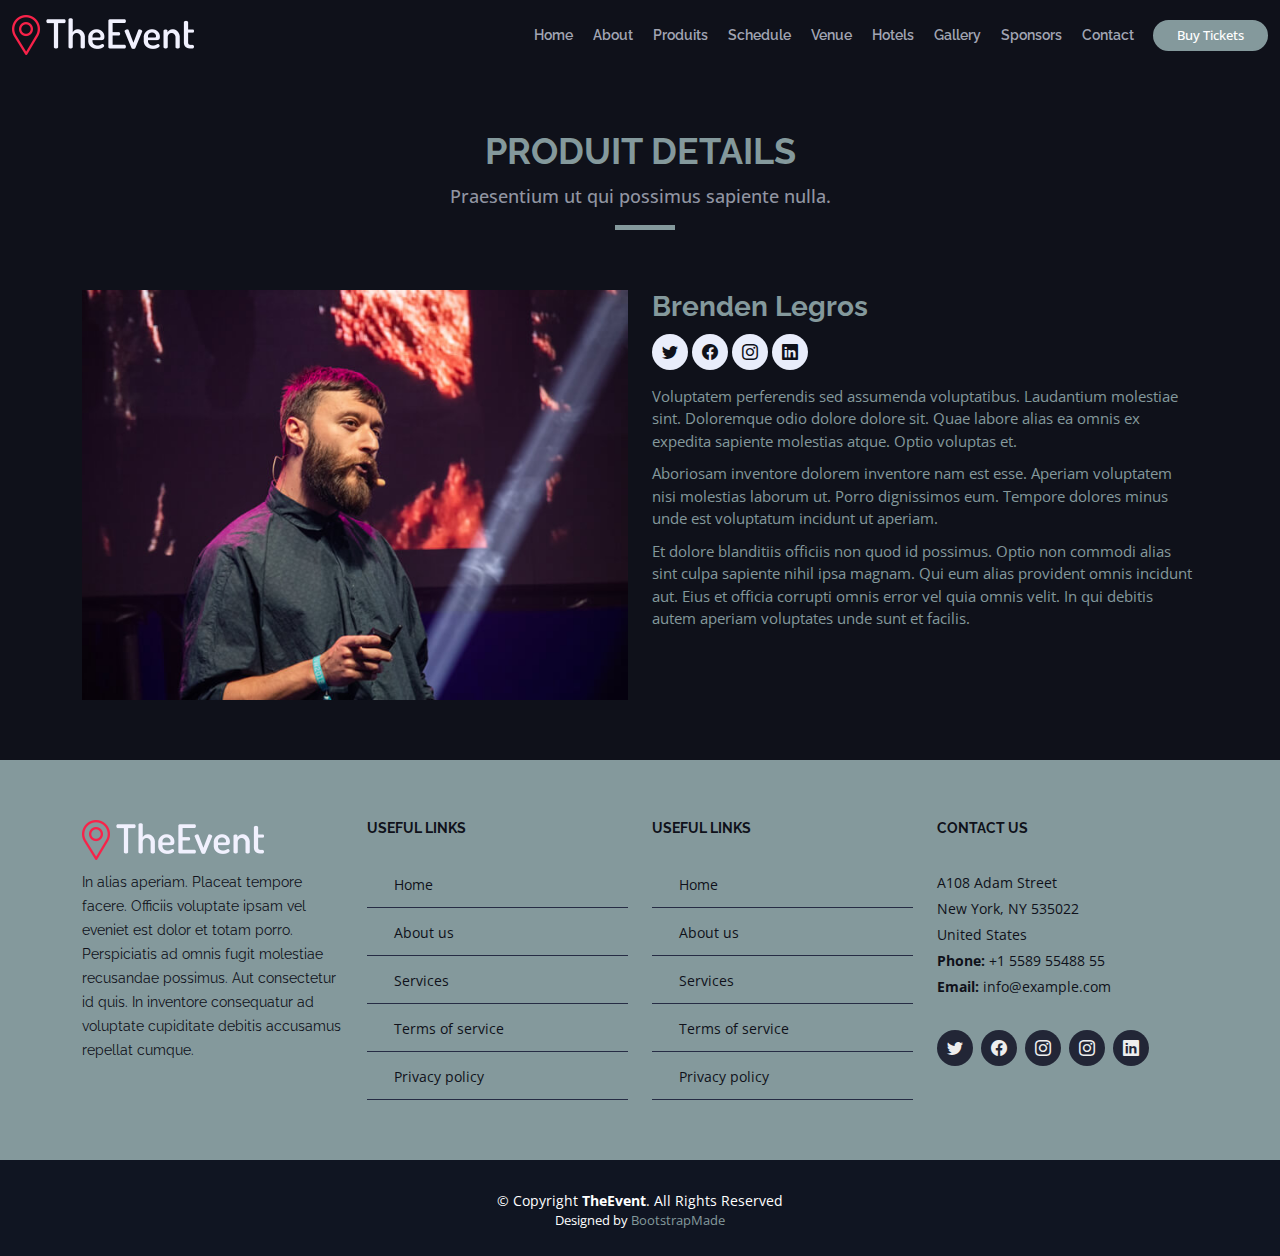
<file: produit-details.html>
<!DOCTYPE html>
<html lang="en">

<head>
  <meta charset="utf-8">
  <meta content="width=device-width, initial-scale=1.0" name="viewport">

  <title>TheEvent Bootstrap Template - produit Details</title>
  <meta content="" name="description">
  <meta content="" name="keywords">

  <!-- Favicons -->
  <link href="assets/img/favicon.png" rel="icon">
  <link href="assets/img/apple-touch-icon.png" rel="apple-touch-icon">

  <!-- Google Fonts -->
  <link href="https://fonts.googleapis.com/css?family=Open+Sans:300,300i,400,400i,700,700i|Raleway:300,400,500,700,800" rel="stylesheet">

  <!-- Vendor CSS Files -->
  <link href="assets/vendor/aos/aos.css" rel="stylesheet">
  <link href="assets/vendor/bootstrap/css/bootstrap.min.css" rel="stylesheet">
  <link href="assets/vendor/bootstrap-icons/bootstrap-icons.css" rel="stylesheet">
  <link href="assets/vendor/glightbox/css/glightbox.min.css" rel="stylesheet">
  <link href="assets/vendor/swiper/swiper-bundle.min.css" rel="stylesheet">

  <!-- Template Main CSS File -->
  <link href="assets/css/style.css" rel="stylesheet">

  <!-- =======================================================
  * Template Name: TheEvent
  * Updated: Jul 27 2023 with Bootstrap v5.3.1
  * Template URL: https://bootstrapmade.com/theevent-conference-event-bootstrap-template/
  * Author: BootstrapMade.com
  * License: https://bootstrapmade.com/license/
  ======================================================== -->
</head>

<body>

  <!-- ======= Header ======= -->
  <header id="header" class="d-flex align-items-center header-inner">
    <div class="container-fluid container-xxl d-flex align-items-center">

      <div id="logo" class="me-auto">
        <!-- Uncomment below if you prefer to use a text logo -->
        <!-- <h1><a href="index.html">The<span>Event</span></a></h1>-->
        <a href="index.html" class="scrollto"><img src="assets/img/logo.png" alt="" title=""></a>
      </div>

      <nav id="navbar" class="navbar order-last order-lg-0">
        <ul>
          <li><a class="nav-link scrollto " href="#hero">Home</a></li>
          <li><a class="nav-link scrollto" href="#about">About</a></li>
          <li><a class="nav-link scrollto" href="#Produits">Produits</a></li>
          <li><a class="nav-link scrollto" href="#schedule">Schedule</a></li>
          <li><a class="nav-link scrollto" href="#venue">Venue</a></li>
          <li><a class="nav-link scrollto" href="#hotels">Hotels</a></li>
          <li><a class="nav-link scrollto" href="#gallery">Gallery</a></li>
          <li><a class="nav-link scrollto" href="#supporters">Sponsors</a></li>
          <!-- <li class="dropdown"><a href="#"><span>Drop Down</span> <i class="bi bi-chevron-down"></i></a>
          <ul>
            <li><a href="#">Drop Down 1</a></li>
            <li class="dropdown"><a href="#"><span>Deep Drop Down</span> <i class="bi bi-chevron-right"></i></a>
              <ul>
                <li><a href="#">Deep Drop Down 1</a></li>
                <li><a href="#">Deep Drop Down 2</a></li>
                <li><a href="#">Deep Drop Down 3</a></li>
                <li><a href="#">Deep Drop Down 4</a></li>
                <li><a href="#">Deep Drop Down 5</a></li>
              </ul>
            </li>
            <li><a href="#">Drop Down 2</a></li>
            <li><a href="#">Drop Down 3</a></li>
            <li><a href="#">Drop Down 4</a></li>
          </ul>
        </li> -->
          <li><a class="nav-link scrollto" href="#contact">Contact</a></li>
        </ul>
        <i class="bi bi-list mobile-nav-toggle"></i>
      </nav><!-- .navbar -->
      <a class="buy-tickets scrollto" href="#buy-tickets">Buy Tickets</a>

    </div>
  </header><!-- End Header -->

  <main id="main" class="main-page">

    <!-- ======= produit Details Sectionn ======= -->
    <section id="Produits-details">
      <div class="container">
        <div class="section-header">
          <h2>produit Details</h2>
          <p>Praesentium ut qui possimus sapiente nulla.</p>
        </div>

        <div class="row">
          <div class="col-md-6">
            <img src="assets/img/produits/1.jpg" alt="produit 1" class="img-fluid">
          </div>

          <div class="col-md-6">
            <div class="details">
              <h2>Brenden Legros</h2>
              <div class="social">
                <a href=""><i class="bi bi-twitter"></i></a>
                <a href=""><i class="bi bi-facebook"></i></a>
                <a href=""><i class="bi bi-instagram"></i></a>
                <a href=""><i class="bi bi-linkedin"></i></a>
              </div>
              <p>Voluptatem perferendis sed assumenda voluptatibus. Laudantium molestiae sint. Doloremque odio dolore dolore sit. Quae labore alias ea omnis ex expedita sapiente molestias atque. Optio voluptas et.</p>

              <p>Aboriosam inventore dolorem inventore nam est esse. Aperiam voluptatem nisi molestias laborum ut. Porro dignissimos eum. Tempore dolores minus unde est voluptatum incidunt ut aperiam.</p>

              <p>Et dolore blanditiis officiis non quod id possimus. Optio non commodi alias sint culpa sapiente nihil ipsa magnam. Qui eum alias provident omnis incidunt aut. Eius et officia corrupti omnis error vel quia omnis velit. In qui debitis autem aperiam voluptates unde sunt et facilis.</p>
            </div>
          </div>

        </div>
      </div>

    </section>

  </main><!-- End #main -->

  <!-- ======= Footer ======= -->
  <footer id="footer">
    <div class="footer-top">
      <div class="container">
        <div class="row">

          <div class="col-lg-3 col-md-6 footer-info">
            <img src="assets/img/logo.png" alt="TheEvenet">
            <p>In alias aperiam. Placeat tempore facere. Officiis voluptate ipsam vel eveniet est dolor et totam porro. Perspiciatis ad omnis fugit molestiae recusandae possimus. Aut consectetur id quis. In inventore consequatur ad voluptate cupiditate debitis accusamus repellat cumque.</p>
          </div>

          <div class="col-lg-3 col-md-6 footer-links">
            <h4>Useful Links</h4>
            <ul>
              <li><i class="bi bi-chevron-right"></i> <a href="#">Home</a></li>
              <li><i class="bi bi-chevron-right"></i> <a href="#">About us</a></li>
              <li><i class="bi bi-chevron-right"></i> <a href="#">Services</a></li>
              <li><i class="bi bi-chevron-right"></i> <a href="#">Terms of service</a></li>
              <li><i class="bi bi-chevron-right"></i> <a href="#">Privacy policy</a></li>
            </ul>
          </div>

          <div class="col-lg-3 col-md-6 footer-links">
            <h4>Useful Links</h4>
            <ul>
              <li><i class="bi bi-chevron-right"></i> <a href="#">Home</a></li>
              <li><i class="bi bi-chevron-right"></i> <a href="#">About us</a></li>
              <li><i class="bi bi-chevron-right"></i> <a href="#">Services</a></li>
              <li><i class="bi bi-chevron-right"></i> <a href="#">Terms of service</a></li>
              <li><i class="bi bi-chevron-right"></i> <a href="#">Privacy policy</a></li>
            </ul>
          </div>

          <div class="col-lg-3 col-md-6 footer-contact">
            <h4>Contact Us</h4>
            <p>
              A108 Adam Street <br>
              New York, NY 535022<br>
              United States <br>
              <strong>Phone:</strong> +1 5589 55488 55<br>
              <strong>Email:</strong> info@example.com<br>
            </p>

            <div class="social-links">
              <a href="#" class="twitter"><i class="bi bi-twitter"></i></a>
              <a href="#" class="facebook"><i class="bi bi-facebook"></i></a>
              <a href="#" class="instagram"><i class="bi bi-instagram"></i></a>
              <a href="#" class="google-plus"><i class="bi bi-instagram"></i></a>
              <a href="#" class="linkedin"><i class="bi bi-linkedin"></i></a>
            </div>

          </div>

        </div>
      </div>
    </div>

    <div class="container">
      <div class="copyright">
        &copy; Copyright <strong>TheEvent</strong>. All Rights Reserved
      </div>
      <div class="credits">
        <!--
        All the links in the footer should remain intact.
        You can delete the links only if you purchased the pro version.
        Licensing information: https://bootstrapmade.com/license/
        Purchase the pro version with working PHP/AJAX contact form: https://bootstrapmade.com/buy/?theme=TheEvent
      -->
        Designed by <a href="https://bootstrapmade.com/">BootstrapMade</a>
      </div>
    </div>
  </footer><!-- End  Footer -->

  <a href="#" class="back-to-top d-flex align-items-center justify-content-center"><i class="bi bi-arrow-up-short"></i></a>

  <!-- Vendor JS Files -->
  <script src="assets/vendor/aos/aos.js"></script>
  <script src="assets/vendor/bootstrap/js/bootstrap.bundle.min.js"></script>
  <script src="assets/vendor/glightbox/js/glightbox.min.js"></script>
  <script src="assets/vendor/swiper/swiper-bundle.min.js"></script>
  <script src="assets/vendor/php-email-form/validate.js"></script>

  <!-- Template Main JS File -->
  <script src="assets/js/main.js"></script>

</body>

</html>
</file>
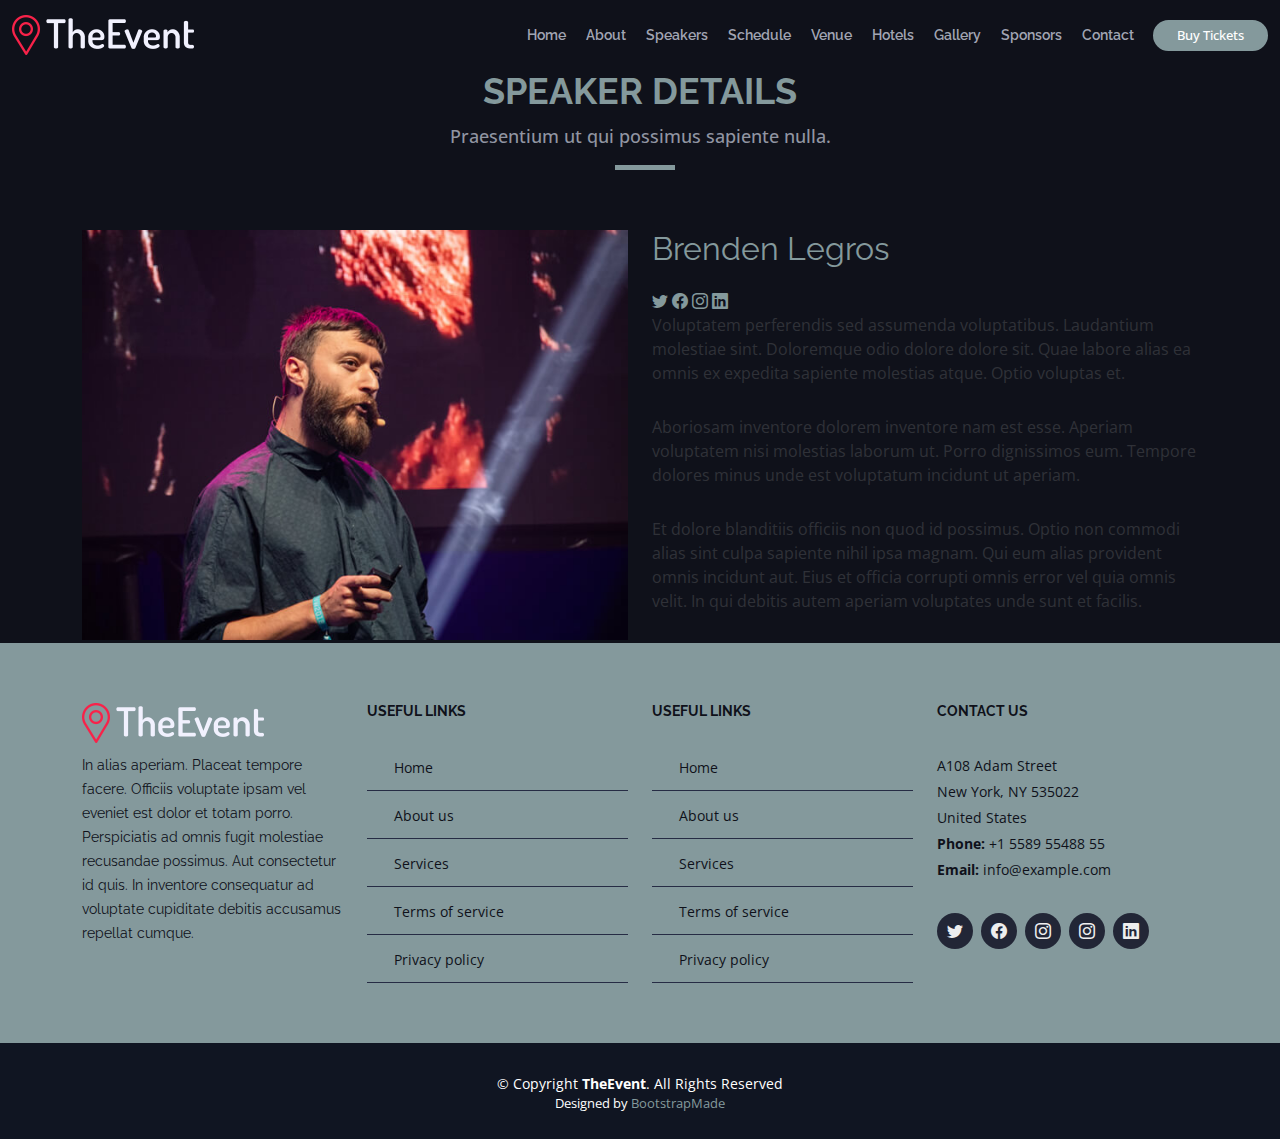
<file: speaker-details.html>
<!DOCTYPE html>
<html lang="en">

<head>
  <meta charset="utf-8">
  <meta content="width=device-width, initial-scale=1.0" name="viewport">

  <title>TheEvent Bootstrap Template - Speaker Details</title>
  <meta content="" name="description">
  <meta content="" name="keywords">

  <!-- Favicons -->
  <link href="assets/img/favicon.png" rel="icon">
  <link href="assets/img/apple-touch-icon.png" rel="apple-touch-icon">

  <!-- Google Fonts -->
  <link href="https://fonts.googleapis.com/css?family=Open+Sans:300,300i,400,400i,700,700i|Raleway:300,400,500,700,800" rel="stylesheet">

  <!-- Vendor CSS Files -->
  <link href="assets/vendor/aos/aos.css" rel="stylesheet">
  <link href="assets/vendor/bootstrap/css/bootstrap.min.css" rel="stylesheet">
  <link href="assets/vendor/bootstrap-icons/bootstrap-icons.css" rel="stylesheet">
  <link href="assets/vendor/glightbox/css/glightbox.min.css" rel="stylesheet">
  <link href="assets/vendor/swiper/swiper-bundle.min.css" rel="stylesheet">

  <!-- Template Main CSS File -->
  <link href="assets/css/style.css" rel="stylesheet">

  <!-- =======================================================
  * Template Name: TheEvent
  * Updated: Jul 27 2023 with Bootstrap v5.3.1
  * Template URL: https://bootstrapmade.com/theevent-conference-event-bootstrap-template/
  * Author: BootstrapMade.com
  * License: https://bootstrapmade.com/license/
  ======================================================== -->
</head>

<body>

  <!-- ======= Header ======= -->
  <header id="header" class="d-flex align-items-center header-inner">
    <div class="container-fluid container-xxl d-flex align-items-center">

      <div id="logo" class="me-auto">
        <!-- Uncomment below if you prefer to use a text logo -->
        <!-- <h1><a href="index.html">The<span>Event</span></a></h1>-->
        <a href="index.html" class="scrollto"><img src="assets/img/logo.png" alt="" title=""></a>
      </div>

      <nav id="navbar" class="navbar order-last order-lg-0">
        <ul>
          <li><a class="nav-link scrollto " href="#hero">Home</a></li>
          <li><a class="nav-link scrollto" href="#about">About</a></li>
          <li><a class="nav-link scrollto" href="#speakers">Speakers</a></li>
          <li><a class="nav-link scrollto" href="#schedule">Schedule</a></li>
          <li><a class="nav-link scrollto" href="#venue">Venue</a></li>
          <li><a class="nav-link scrollto" href="#hotels">Hotels</a></li>
          <li><a class="nav-link scrollto" href="#gallery">Gallery</a></li>
          <li><a class="nav-link scrollto" href="#supporters">Sponsors</a></li>
          <!-- <li class="dropdown"><a href="#"><span>Drop Down</span> <i class="bi bi-chevron-down"></i></a>
          <ul>
            <li><a href="#">Drop Down 1</a></li>
            <li class="dropdown"><a href="#"><span>Deep Drop Down</span> <i class="bi bi-chevron-right"></i></a>
              <ul>
                <li><a href="#">Deep Drop Down 1</a></li>
                <li><a href="#">Deep Drop Down 2</a></li>
                <li><a href="#">Deep Drop Down 3</a></li>
                <li><a href="#">Deep Drop Down 4</a></li>
                <li><a href="#">Deep Drop Down 5</a></li>
              </ul>
            </li>
            <li><a href="#">Drop Down 2</a></li>
            <li><a href="#">Drop Down 3</a></li>
            <li><a href="#">Drop Down 4</a></li>
          </ul>
        </li> -->
          <li><a class="nav-link scrollto" href="#contact">Contact</a></li>
        </ul>
        <i class="bi bi-list mobile-nav-toggle"></i>
      </nav><!-- .navbar -->
      <a class="buy-tickets scrollto" href="#buy-tickets">Buy Tickets</a>

    </div>
  </header><!-- End Header -->

  <main id="main" class="main-page">

    <!-- ======= Speaker Details Sectionn ======= -->
    <section id="speakers-details">
      <div class="container">
        <div class="section-header">
          <h2>Speaker Details</h2>
          <p>Praesentium ut qui possimus sapiente nulla.</p>
        </div>

        <div class="row">
          <div class="col-md-6">
            <img src="assets/img/speakers/1.jpg" alt="Speaker 1" class="img-fluid">
          </div>

          <div class="col-md-6">
            <div class="details">
              <h2>Brenden Legros</h2>
              <div class="social">
                <a href=""><i class="bi bi-twitter"></i></a>
                <a href=""><i class="bi bi-facebook"></i></a>
                <a href=""><i class="bi bi-instagram"></i></a>
                <a href=""><i class="bi bi-linkedin"></i></a>
              </div>
              <p>Voluptatem perferendis sed assumenda voluptatibus. Laudantium molestiae sint. Doloremque odio dolore dolore sit. Quae labore alias ea omnis ex expedita sapiente molestias atque. Optio voluptas et.</p>

              <p>Aboriosam inventore dolorem inventore nam est esse. Aperiam voluptatem nisi molestias laborum ut. Porro dignissimos eum. Tempore dolores minus unde est voluptatum incidunt ut aperiam.</p>

              <p>Et dolore blanditiis officiis non quod id possimus. Optio non commodi alias sint culpa sapiente nihil ipsa magnam. Qui eum alias provident omnis incidunt aut. Eius et officia corrupti omnis error vel quia omnis velit. In qui debitis autem aperiam voluptates unde sunt et facilis.</p>
            </div>
          </div>

        </div>
      </div>

    </section>

  </main><!-- End #main -->

  <!-- ======= Footer ======= -->
  <footer id="footer">
    <div class="footer-top">
      <div class="container">
        <div class="row">

          <div class="col-lg-3 col-md-6 footer-info">
            <img src="assets/img/logo.png" alt="TheEvenet">
            <p>In alias aperiam. Placeat tempore facere. Officiis voluptate ipsam vel eveniet est dolor et totam porro. Perspiciatis ad omnis fugit molestiae recusandae possimus. Aut consectetur id quis. In inventore consequatur ad voluptate cupiditate debitis accusamus repellat cumque.</p>
          </div>

          <div class="col-lg-3 col-md-6 footer-links">
            <h4>Useful Links</h4>
            <ul>
              <li><i class="bi bi-chevron-right"></i> <a href="#">Home</a></li>
              <li><i class="bi bi-chevron-right"></i> <a href="#">About us</a></li>
              <li><i class="bi bi-chevron-right"></i> <a href="#">Services</a></li>
              <li><i class="bi bi-chevron-right"></i> <a href="#">Terms of service</a></li>
              <li><i class="bi bi-chevron-right"></i> <a href="#">Privacy policy</a></li>
            </ul>
          </div>

          <div class="col-lg-3 col-md-6 footer-links">
            <h4>Useful Links</h4>
            <ul>
              <li><i class="bi bi-chevron-right"></i> <a href="#">Home</a></li>
              <li><i class="bi bi-chevron-right"></i> <a href="#">About us</a></li>
              <li><i class="bi bi-chevron-right"></i> <a href="#">Services</a></li>
              <li><i class="bi bi-chevron-right"></i> <a href="#">Terms of service</a></li>
              <li><i class="bi bi-chevron-right"></i> <a href="#">Privacy policy</a></li>
            </ul>
          </div>

          <div class="col-lg-3 col-md-6 footer-contact">
            <h4>Contact Us</h4>
            <p>
              A108 Adam Street <br>
              New York, NY 535022<br>
              United States <br>
              <strong>Phone:</strong> +1 5589 55488 55<br>
              <strong>Email:</strong> info@example.com<br>
            </p>

            <div class="social-links">
              <a href="#" class="twitter"><i class="bi bi-twitter"></i></a>
              <a href="#" class="facebook"><i class="bi bi-facebook"></i></a>
              <a href="#" class="instagram"><i class="bi bi-instagram"></i></a>
              <a href="#" class="google-plus"><i class="bi bi-instagram"></i></a>
              <a href="#" class="linkedin"><i class="bi bi-linkedin"></i></a>
            </div>

          </div>

        </div>
      </div>
    </div>

    <div class="container">
      <div class="copyright">
        &copy; Copyright <strong>TheEvent</strong>. All Rights Reserved
      </div>
      <div class="credits">
        <!--
        All the links in the footer should remain intact.
        You can delete the links only if you purchased the pro version.
        Licensing information: https://bootstrapmade.com/license/
        Purchase the pro version with working PHP/AJAX contact form: https://bootstrapmade.com/buy/?theme=TheEvent
      -->
        Designed by <a href="https://bootstrapmade.com/">BootstrapMade</a>
      </div>
    </div>
  </footer><!-- End  Footer -->

  <a href="#" class="back-to-top d-flex align-items-center justify-content-center"><i class="bi bi-arrow-up-short"></i></a>

  <!-- Vendor JS Files -->
  <script src="assets/vendor/aos/aos.js"></script>
  <script src="assets/vendor/bootstrap/js/bootstrap.bundle.min.js"></script>
  <script src="assets/vendor/glightbox/js/glightbox.min.js"></script>
  <script src="assets/vendor/swiper/swiper-bundle.min.js"></script>
  <script src="assets/vendor/php-email-form/validate.js"></script>

  <!-- Template Main JS File -->
  <script src="assets/js/main.js"></script>

</body>

</html>
</file>
<file: assets/css/style.css>
/**
* Template Name: TheEvent
* Updated: Jul 27 2023 with Bootstrap v5.3.1
* Template URL: https://bootstrapmade.com/theevent-conference-event-bootstrap-template/
* Author: BootstrapMade.com
* License: https://bootstrapmade.com/license/
*/

/*--------------------------------------------------------------
# General
--------------------------------------------------------------*/
body {
  background: #0f111a;
  color: #2f3138;
  font-family: "Open Sans", sans-serif;
}

a {
  color: #84999c;
  text-decoration: none;
  transition: 0.5s;
}

a:hover,
a:active,
a:focus {
  color: #f8234a;
  outline: none;
  text-decoration: none;
}

p {
  padding: 0;
  margin: 0 0 30px 0;
}



h6 {
  font-family: "Geor Grotesk", sans-serif;
  
  color: #0f111a;
}

h1,
h2,
h3,
h4,
h5
 {
  font-family: "Raleway", sans-serif;
  font-weight: 400;
  margin: 0 0 20px 0;
  padding: 0;
  color: #84999c;
}

.main-page {
  margin-top: 70px;
}

/* Prelaoder */
#preloader {
  position: fixed;
  left: 0;
  top: 0;
  z-index: 999;
  width: 100%;
  height: 100%;
  overflow: visible;
  background: #84999c url("../img/preloader.svg") no-repeat center center;
}

/*--------------------------------------------------------------
# Back to top button
--------------------------------------------------------------*/
.back-to-top {
  position: fixed;
  visibility: hidden;
  opacity: 0;
  right: 15px;
  bottom: 15px;
  z-index: 996;
  background: #84999c;
  width: 40px;
  height: 40px;
  border-radius: 50px;
  transition: all 0.4s;
}

.back-to-top i {
  font-size: 28px;
  color: #fff;
  line-height: 0;
}

.back-to-top:hover {
  background: #f94a6a;
  color: #fff;
}

.back-to-top.active {
  visibility: visible;
  opacity: 1;
}

/* Sections Header
--------------------------------*/
.section-header {
  margin-bottom: 60px;
  position: relative;
  padding-bottom: 20px;
}

.section-header::before {
  content: "";
  position: absolute;
  display: block;
  width: 60px;
  height: 5px;
  background: #84999c;
  bottom: 0;
  left: calc(50% - 25px);
}

.section-header h2 {
  font-size: 36px;
  text-transform: uppercase;
  text-align: center;
  font-weight: 700;
  margin-bottom: 10px;
}

.section-header p {
  text-align: center;
  padding: 0;
  margin: 0;
  font-size: 18px;
  font-weight: 500;
  color: #9195a2;
}

.section-with-bg {
  background-color: #0f111a;
}

/*--------------------------------------------------------------
# Header
--------------------------------------------------------------*/
#header {
  height: 90px;
  position: fixed;
  left: 0;
  top: 0;
  right: 0;
  transition: all 0.5s;
  z-index: 997;
}

#header.header-scrolled,
#header.header-inner {
  background: #0f111a;
  height: 70px;
}

#header #logo h1 {
  font-size: 36px;
  margin: 0;
  font-family: "Raleway", sans-serif;
  font-weight: 700;
  letter-spacing: 3px;
  text-transform: uppercase;
}

#header #logo h1 span {
  color: 0f111a;
}

#header #logo h1 a,
#header #logo h1 a:hover {
  color: #fff;
}

#header #logo img {
  padding: 0;
  margin: 0;
  max-height: 40px;
}

@media (max-width: 992px) {
  #header #logo img {
    max-height: 30px;
  }
}

/*--------------------------------------------------------------
# Buy Tickets
--------------------------------------------------------------*/
.buy-tickets {
  color: #fff;
  background: #84999c;
  padding: 7px 22px;
  margin: 0 0 0 15px;
  border-radius: 50px;
  border: 2px solid #84999c;
  transition: all ease-in-out 0.3s;
  font-weight: 500;
  line-height: 1;
  font-size: 13px;
  white-space: nowrap;
}

.buy-tickets:hover {
  background: none;
  color: #fff;
}

.buy-tickets:focus {
  color: #fff;
}

@media (max-width: 992px) {
  .buy-tickets {
    margin: 0 15px 0 0;
  }
}

/*--------------------------------------------------------------
# Navigation Menu
--------------------------------------------------------------*/
/**
* Desktop Navigation 
*/
.navbar {
  padding: 0;
}

.navbar ul {
  margin: 0;
  padding: 0;
  display: flex;
  list-style: none;
  align-items: center;
}

.navbar li {
  position: relative;
}

.navbar>ul>li {
  white-space: nowrap;
  padding: 10px 0 10px 12px;
}

.navbar a,
.navbar a:focus {
  display: flex;
  align-items: center;
  justify-content: space-between;
  color: rgba(202, 206, 221, 0.8);
  font-family: "Raleway", sans-serif;
  font-weight: 600;
  font-size: 14px;
  white-space: nowrap;
  transition: 0.3s;
  position: relative;
  padding: 6px 4px;
}

.navbar a i,
.navbar a:focus i {
  font-size: 12px;
  line-height: 0;
  margin-left: 5px;
}

.navbar>ul>li>a:before {
  content: "";
  position: absolute;
  width: 0;
  height: 2px;
  bottom: -6px;
  left: 0;
  background-color: #84999c;
  visibility: hidden;
  transition: all 0.3s ease-in-out 0s;
}

.navbar a:hover:before,
.navbar li:hover>a:before,
.navbar .active:before {
  visibility: visible;
  width: 100%;
}

.navbar a:hover,
.navbar .active,
.navbar .active:focus,
.navbar li:hover>a {
  color: #fff;
}

.navbar .dropdown ul {
  display: block;
  position: absolute;
  left: 12px;
  top: calc(100% + 30px);
  margin: 0;
  padding: 10px 0;
  z-index: 99;
  opacity: 0;
  visibility: hidden;
  background: #fff;
  box-shadow: 0px 0px 30px rgba(127, 137, 161, 0.25);
  transition: 0.3s;
}

.navbar .dropdown ul li {
  min-width: 200px;
}

.navbar .dropdown ul a {
  padding: 10px 20px;
  font-size: 14px;
  text-transform: none;
  color: #060c22;
}

.navbar .dropdown ul a i {
  font-size: 12px;
}

.navbar .dropdown ul a:hover,
.navbar .dropdown ul .active:hover,
.navbar .dropdown ul li:hover>a {
  color: #84999c;
}

.navbar .dropdown:hover>ul {
  opacity: 1;
  top: 100%;
  visibility: visible;
}

.navbar .dropdown .dropdown ul {
  top: 0;
  left: calc(100% - 30px);
  visibility: hidden;
}

.navbar .dropdown .dropdown:hover>ul {
  opacity: 1;
  top: 0;
  left: 100%;
  visibility: visible;
}

@media (max-width: 1366px) {
  .navbar .dropdown .dropdown ul {
    left: -90%;
  }

  .navbar .dropdown .dropdown:hover>ul {
    left: -100%;
  }
}

/**
* Mobile Navigation 
*/
.mobile-nav-toggle {
  color: #fff;
  font-size: 28px;
  cursor: pointer;
  display: none;
  line-height: 0;
  transition: 0.5s;
}

@media (max-width: 991px) {
  .mobile-nav-toggle {
    display: block;
  }

  .navbar ul {
    display: none;
  }
}

.navbar-mobile {
  position: fixed;
  overflow: hidden;
  top: 0;
  right: 0;
  left: 0;
  bottom: 0;
  background: rgba(0, 0, 0, 0.9);
  transition: 0.3s;
  z-index: 999;
}

.navbar-mobile .mobile-nav-toggle {
  position: absolute;
  top: 15px;
  right: 15px;
}

.navbar-mobile ul {
  display: block;
  position: absolute;
  top: 55px;
  right: 15px;
  bottom: 15px;
  left: 15px;
  padding: 10px 0;
  background-color: #fff;
  overflow-y: auto;
  transition: 0.3s;
}

.navbar-mobile>ul>li {
  padding: 0;
}

.navbar-mobile a:hover:before,
.navbar-mobile li:hover>a:before,
.navbar-mobile .active:before {
  visibility: hidden;
}

.navbar-mobile a,
.navbar-mobile a:focus {
  padding: 10px 20px;
  font-size: 15px;
  color: #060c22;
}

.navbar-mobile a:hover,
.navbar-mobile .active,
.navbar-mobile li:hover>a {
  color: #84999c;
}

.navbar-mobile .getstarted,
.navbar-mobile .getstarted:focus {
  margin: 15px;
}

.navbar-mobile .dropdown ul {
  position: static;
  display: none;
  margin: 10px 20px;
  padding: 10px 0;
  z-index: 99;
  opacity: 1;
  visibility: visible;
  background: #fff;
  box-shadow: 0px 0px 30px rgba(127, 137, 161, 0.25);
}

.navbar-mobile .dropdown ul li {
  min-width: 200px;
}

.navbar-mobile .dropdown ul a {
  padding: 10px 20px;
}

.navbar-mobile .dropdown ul a i {
  font-size: 12px;
}

.navbar-mobile .dropdown ul a:hover,
.navbar-mobile .dropdown ul .active:hover,
.navbar-mobile .dropdown ul li:hover>a {
  color: #84999c;
}

.navbar-mobile .dropdown>.dropdown-active {
  display: block;
}

/*--------------------------------------------------------------
# Hero Section
--------------------------------------------------------------*/
#hero {
  width: 100%;
  height: 100vh;
  background: url(../img/hero-bg.jpg) top center;
  background-size: cover;
  overflow: hidden;
  position: relative;
}

@media (min-width: 1024px) {
  #hero {
    background-attachment: fixed;
  }
}

#hero:before {
  content: "";
  background: rgba(29, 32, 41, 0.826);
  position: absolute;
  bottom: 0;
  top: 0;
  left: 0;
  right: 0;
}

#hero .hero-container {
  position: absolute;
  bottom: 0;
  left: 0;
  top: 90px;
  right: 0;
  display: flex;
  justify-content: center;
  align-items: center;
  flex-direction: column;
  text-align: center;
  padding: 0 15px;
}

@media (max-width: 991px) {
  #hero .hero-container {
    top: 70px;
  }
}

#hero h1 {
  color: #fff;
  font-family: "Raleway", sans-serif;
  font-size: 56px;
  font-weight: 600;
  text-transform: uppercase;
}

#hero h1 span {
  color: #84999c;
}

@media (max-width: 991px) {
  #hero h1 {
    font-size: 34px;
  }
}

#hero p {
  color: #ebebeb;
  font-weight: 700;
  font-size: 20px;
}

@media (max-width: 991px) {
  #hero p {
    font-size: 16px;
  }
}

#hero .play-btn {
  width: 94px;
  height: 94px;
  background: radial-gradient(#f8234a 50%, rgba(101, 111, 150, 0.15) 52%);
  border-radius: 50%;
  display: block;
  position: relative;
  overflow: hidden;
}

#hero .play-btn::after {
  content: "";
  position: absolute;
  left: 50%;
  top: 50%;
  transform: translateX(-40%) translateY(-50%);
  width: 0;
  height: 0;
  border-top: 10px solid transparent;
  border-bottom: 10px solid transparent;
  border-left: 15px solid #fff;
  z-index: 100;
  transition: all 400ms cubic-bezier(0.55, 0.055, 0.675, 0.19);
}

#hero .play-btn:before {
  content: "";
  position: absolute;
  width: 120px;
  height: 120px;
  animation-delay: 0s;
  animation: pulsate-btn 2s;
  animation-direction: forwards;
  animation-iteration-count: infinite;
  animation-timing-function: steps;
  opacity: 1;
  border-radius: 50%;
  border: 2px solid rgba(163, 163, 163, 0.4);
  top: -15%;
  left: -15%;
  background: rgba(198, 16, 0, 0);
}

#hero .play-btn:hover::after {
  border-left: 15px solid #84999c;
  transform: scale(20);
}

#hero .play-btn:hover::before {
  content: "";
  position: absolute;
  left: 50%;
  top: 50%;
  transform: translateX(-40%) translateY(-50%);
  width: 0;
  height: 0;
  border: none;
  border-top: 10px solid transparent;
  border-bottom: 10px solid transparent;
  border-left: 15px solid #fff;
  z-index: 200;
  animation: none;
  border-radius: 0;
}

#hero .about-btn {
  font-family: "Raleway", sans-serif;
  font-weight: 500;
  font-size: 14px;
  letter-spacing: 1px;
  display: inline-block;
  padding: 12px 32px;
  border-radius: 50px;
  transition: 0.5s;
  line-height: 1;
  margin: 10px;
  color: #fff;
  animation-delay: 0.8s;
  border: 2px solid #84999c;
}

#hero .about-btn:hover {
  background: #84999c;
  color: #fff;
}

@keyframes pulsate-btn {
  0% {
    transform: scale(0.6, 0.6);
    opacity: 1;
  }

  100% {
    transform: scale(1, 1);
    opacity: 0;
  }
}

/*--------------------------------------------------------------
# About Section
--------------------------------------------------------------*/
#about {
  background: url("../img/about-bg.jpg");
  background-size: cover;
  overflow: hidden;
  position: relative;
  color: #fff;
  padding: 60px 0 40px 0;
}

@media (min-width: 1024px) {
  #about {
    background-attachment: fixed;
  }
}

#about:before {
  content: "";
  background: rgba(29, 32, 41, 0.774);
  position: absolute;
  bottom: 0;
  top: 0;
  left: 0;
  right: 0;
}

#about h2 {
  font-size: 36px;
  font-weight: bold;
  margin-bottom: 10px;
  color: #84999c;
}

#about h3 {
  font-size: 18px;
  font-weight: bold;
  text-transform: uppercase;
  margin-bottom: 10px;
  color: #84999c;
}

#about p {
  font-size: 14px;
  margin-bottom: 20px;
  color: #fff;
}

/*--------------------------------------------------------------
# Produits Section
--------------------------------------------------------------*/
#Produits {
  padding: 60px 0 30px 0;
}

#Produits .produit {
  position: relative;
  overflow: hidden;
  margin-bottom: 30px;
}

#Produits .produit .details {
  background: rgba(29, 32, 41, 0.774);
  position: absolute;
  left: 0;
  bottom: -40px;
  right: 0;
  text-align: center;
  padding-top: 10px;
  transition: all 300ms cubic-bezier(0.645, 0.045, 0.355, 1);
}

#Produits .produit .details h3 {
  color: #fff;
  font-size: 22px;
  font-weight: 600;
  margin-bottom: 5px;
}

#Produits .produit .details p {
  color: #fff;
  font-size: 15px;
  margin-bottom: 10px;
  font-style: italic;
}

#Produits .produit .details .social {
  height: 40px;
}

#Produits .produit .details .social i {
  line-height: 0;
  margin: 0 2px;
}

#Produits .produit .details a {
  color: #fff;
}

#Produits .produit .details a:hover {
  color: #84999c;
}

#Produits .produit:hover .details {
  bottom: 0;
}

#Produits-details {
  padding: 60px 0;
}

#Produits-details .details h2 {
  color: #84999c;
  font-size: 28px;
  font-weight: 700;
  margin-bottom: 10px;
}

#Produits-details .details .social {
  margin-bottom: 15px;
}

#Produits-details .details .social a {
  background: #e9edfb;
  color: #0f111a;
  line-height: 1;
  display: inline-block;
  text-align: center;
  border-radius: 50%;
  width: 36px;
  height: 36px;
  display: inline-flex;
  align-items: center;
  justify-content: center;
}

#Produits-details .details .social a:hover {
  background: #84999c;
  color: #fff;
}

#Produits-details .details .social a i {
  font-size: 16px;
  line-height: 0;
}

#Produits-details .details p {
  color: #84999c;
  font-size: 15px;
  margin-bottom: 10px;
}

/*--------------------------------------------------------------
# tarifs Section
--------------------------------------------------------------*/
#tarifs {
  padding: 60px 0 60px 0;
}

#tarifs .nav-tabs {
  text-align: center;
  margin: auto;
  display: block;
  border-bottom: 0;
  margin-bottom: 30px;
}

#tarifs .nav-tabs li {
  display: inline-block;
  margin-bottom: 0;
}

#tarifs .nav-tabs a {
  border: none;
  border-radius: 50px;
  font-weight: 600;
  background-color: #84999c;
  color: #fff;
  padding: 10px 100px;
}

@media (max-width: 991px) {
  #tarifs .nav-tabs a {
    padding: 8px 60px;
  }
}

@media (max-width: 767px) {
  #tarifs .nav-tabs a {
    padding: 8px 50px;
  }
}

@media (max-width: 480px) {
  #tarifs .nav-tabs a {
    padding: 8px 30px;
  }
}

#tarifs .nav-tabs a.active {
  background-color: #fff;
  color: #0f111a;
}

#tarifs .sub-heading {
  text-align: center;
  font-size: 18px;
  font-style: italic;
  margin: 0 auto 30px auto;
}

@media (min-width: 991px) {
  #tarifs .sub-heading {
    width: 75%;
  }
}

#tarifs .tab-pane {
  transition: ease-in-out 0.2s;
}

#tarifs .tarifs-item {
  border-bottom: 1px solid #cad4f6;
  padding-top: 15px;
  padding-bottom: 15px;
  transition: background-color ease-in-out 0.3s;
}

#tarifs .tarifs-item:hover {
  background-color: #fff;
}

#tarifs .tarifs-item time {
  padding-bottom: 5px;
  display: inline-block;
}

#tarifs .tarifs-item .produit {
  width: 60px;
  height: 60px;
  overflow: hidden;
  border-radius: 50%;
  float: left;
  margin: 0 10px 10px 0;
}

#tarifs .tarifs-item .produit img {
  height: 100%;
  transform: translateX(-50%);
  margin-left: 50%;
  transition: all ease-in-out 0.3s;
}

#tarifs .tarifs-item h4 {
  font-size: 18px;
  font-weight: 600;
  margin-bottom: 5px;
}

#tarifs .tarifs-item h4 span {
  font-style: italic;
  color: #19328e;
  font-weight: normal;
  font-size: 16px;
}

#tarifs .tarifs-item p {
  font-style: italic;
  color: #152b79;
  margin-bottom: 0;
}

/*--------------------------------------------------------------
# studio Section
--------------------------------------------------------------*/
#studio {
  padding: 60px 0;
}

#studio .container-fluid {
  margin-bottom: 3px;
}

#studio .studio-map iframe {
  width: 100%;
  height: 100%;
  min-height: 300px;
}

#studio .studio-info {
  background: url("../img/studio-info-bg.jpg") top center no-repeat;
  background-size: cover;
  position: relative;
  padding-top: 60px;
  padding-bottom: 60px;
}

#studio .studio-info:before {
  content: "";
  background: rgba(13, 20, 41, 0.8);
  position: absolute;
  bottom: 0;
  top: 0;
  left: 0;
  right: 0;
}

#studio .studio-info h3 {
  font-size: 36px;
  font-weight: 700;
  color: #fff;
}

@media (max-width: 574px) {
  #studio .studio-info h3 {
    font-size: 24px;
  }
}

#studio .studio-info p {
  color: #fff;
  margin-bottom: 0;
}

#studio .studio-realisations-container {
  padding-right: 12px;
}

#studio .studio-realisations {
  overflow: hidden;
  border-right: 3px solid #fff;
  border-bottom: 3px solid #fff;
}

#studio .studio-realisations img {
  transition: all ease-in-out 0.4s;
}

#studio .studio-realisations:hover img {
  transform: scale(1.1);
}

/*--------------------------------------------------------------
# temoignage Section
--------------------------------------------------------------*/
#temoignage {
  padding: 60px 0;
}

#temoignage .hotel {
  border: 1px solid #e0e5fa;
  background: #fff;
  margin-bottom: 30px;
}

#temoignage .hotel:hover .hotel-img img {
  transform: scale(1.1);
}

#temoignage .hotel-img {
  overflow: hidden;
  margin-bottom: 15px;
}

#temoignage .hotel-img img {
  transition: 0.3s ease-in-out;
}

#temoignage h3 {
  font-weight: 600;
  font-size: 20px;
  margin-bottom: 5px;
  padding: 0 20px;
}

#temoignage a {
  color: #152b79;
}

#temoignage a:hover {
  color: #84999c;
}

#temoignage .stars {
  padding: 0 20px;
  margin-bottom: 5px;
}

#temoignage .stars i {
  color: rgb(255, 195, 29);
}

#temoignage p {
  padding: 0 20px;
  margin-bottom: 20px;
  color: #060c22;
  font-style: italic;
  font-size: 15px;
}

/*--------------------------------------------------------------
# realisations Section
--------------------------------------------------------------*/
#realisations {
  padding: 60px;
  overflow: hidden;
}

#realisations .swiper-pagination {
  margin-top: 20px;
  position: relative;
}

#realisations .swiper-pagination .swiper-pagination-bullet {
  width: 12px;
  height: 12px;
  background-color: #fff;
  opacity: 1;
  border: 1px solid #84999c;
}

#realisations .swiper-pagination .swiper-pagination-bullet-active {
  background-color: #84999c;
}

#realisations .swiper-slide-active {
  text-align: center;
}

@media (min-width: 992px) {
  #realisations .swiper-wrapper {
    padding: 40px 0;
  }

  #realisations .swiper-slide-active {
    border: 5px solid #84999c;
    padding: 4px;
    background: #fff;
    z-index: 1;
    transform: scale(1.15);
    margin-top: 6px;
  }
}

/*--------------------------------------------------------------
# confiance Section
--------------------------------------------------------------*/
#supporters {
  padding: 60px 0;
}

#supporters .supporters-wrap {
  border-top: 1px solid #e0e5fa;
  border-left: 1px solid #e0e5fa;
  margin-bottom: 30px;
}

#supporters .supporter-logo {
  padding: 30px;
  display: flex;
  justify-content: center;
  align-items: center;
  border-right: 1px solid #e0e5fa;
  border-bottom: 1px solid #e0e5fa;
  overflow: hidden;
  background: rgba(255, 255, 255, 0.5);
  height: 160px;
}

#supporters .supporter-logo:hover img {
  transform: scale(1.2);
}

#supporters img {
  transition: all 0.4s ease-in-out;
}

/*--------------------------------------------------------------
# F.A.Q Section
--------------------------------------------------------------*/
#faq {
  padding: 60px 0;
}

#faq .faq-list {
  padding: 0;
  list-style: none;
}

#faq .faq-list li {
  border-bottom: 1px solid #e9eaed;
  margin-bottom: 20px;
  padding-bottom: 20px;
}

#faq .faq-list .question {
  display: block;
  position: relative;
  font-family: #84999c;
  font-size: 18px;
  line-height: 24px;
  font-weight: 400;
  padding-left: 25px;
  cursor: pointer;
  color: #e0072f;
  transition: 0.3s;
}

#faq .faq-list i {
  font-size: 16px;
  position: absolute;
  left: 0;
  top: -2px;
}

#faq .faq-list p {
  margin-bottom: 0;
  padding: 10px 0 0 25px;
}

#faq .faq-list .icon-show {
  display: none;
}

#faq .faq-list .collapsed {
  color: black;
}

#faq .faq-list .collapsed:hover {
  color: #84999c;
}

#faq .faq-list .collapsed .icon-show {
  display: inline-block;
  transition: 0.6s;
}

#faq .faq-list .collapsed .icon-close {
  display: none;
  transition: 0.6s;
}

/*--------------------------------------------------------------
# Subscribe Section
--------------------------------------------------------------*/
#subscribe {
  padding: 60px;
  background: url(../img/subscribe-bg.jpg) center center no-repeat;
  background-size: cover;
  overflow: hidden;
  position: relative;
}

#subscribe:before {
  content: "";
  background: rgba(29, 32, 41, 0.774);
  position: absolute;
  bottom: 0;
  top: 0;
  left: 0;
  right: 0;
}

@media (min-width: 1024px) {
  #subscribe {
    background-attachment: fixed;
  }
}

#subscribe .section-header h2,
#subscribe p {
  color: #fff;
}

#subscribe input {
  background: #fff;
  color: #060c22;
  border: 0;
  outline: none;
  margin: 0;
  padding: 9px 20px;
  border-radius: 50px;
  font-size: 14px;
}

@media (min-width: 767px) {
  #subscribe input {
    min-width: 400px;
  }
}

#subscribe button {
  border: 0;
  padding: 9px 25px;
  cursor: pointer;
  background: #84999c;
  color: #0f111a;
  transition: all 0.3s ease;
  outline: none;
  font-size: 14px;
  border-radius: 50px;
}

#subscribe button:hover {
  background: #e0072f;
}

@media (max-width: 460px) {
  #subscribe button {
    margin-top: 10px;
  }
}

/*--------------------------------------------------------------
# Buy Tickets Section
--------------------------------------------------------------*/
#buy-tickets {
  padding: 60px 0;
}

#buy-tickets .card {
  border: none;
  border-radius: 5px;
  transition: all 0.3s ease-in-out;
  box-shadow: 0 10px 25px 0 rgba(29, 32, 41, 0.774);
  background-color: #84999c;
}

#buy-tickets .card:hover {
  box-shadow: 0 10px 35px 0 rgba(29, 32, 41, 0.774);
}

#buy-tickets .card hr {
  margin: 25px 0;
}

#buy-tickets .card .card-title {
  margin: 10px 0;
  font-size: 14px;
  letter-spacing: 1px;
  font-weight: bold;
}

#buy-tickets .card .card-price {
  font-size: 48px;
  margin: 0;
}

#buy-tickets .card ul li {
  margin-bottom: 20px;
}

#buy-tickets .card .text-muted {
  opacity: 0.7;
}

#buy-tickets .card .btn {
  font-size: 15px;
  border-radius: 50px;
  padding: 10px 40px;
  transition: all 0.2s;
  background-color: #0f111a;
  border: 0;
  color: #fff;
}

#buy-tickets .card .btn:hover {
  background-color: #e0072f;
}

#buy-tickets #buy-ticket-modal input,
#buy-tickets #buy-ticket-modal select {
  border-radius: 0;
}

#buy-tickets #buy-ticket-modal .btn {
  font-size: 15px;
  border-radius: 50px;
  padding: 10px 40px;
  transition: all 0.2s;
  background-color: #84999c;
  border: 0;
  color: #fff;
}

#buy-tickets #buy-ticket-modal .btn:hover {
  background-color: #e0072f;
}

/*--------------------------------------------------------------
# Contact Section
--------------------------------------------------------------*/
#contact {
  padding: 60px 0;
}

#contact .contact-info {
  margin-bottom: 20px;
  text-align: center;
}

#contact .contact-info i {
  font-size: 48px;
  display: inline-block;
  margin-bottom: 10px;
  color: #84999c;
}

#contact .contact-info address,
#contact .contact-info p {
  margin-bottom: 0;
  color: #84999c;
}

#contact .contact-info h3 {
  font-size: 18px;
  margin-bottom: 15px;
  font-weight: bold;
  text-transform: uppercase;
  color: #84999c;
}

#contact .contact-info a {
  color: #4869df;
}

#contact .contact-info a:hover {
  color: #84999c;
}

#contact .contact-address,
#contact .contact-phone,
#contact .contact-email {
  margin-bottom: 20px;
}

@media (min-width: 768px) {

  #contact .contact-address,
  #contact .contact-phone,
  #contact .contact-email {
    padding: 20px 0;
  }
}

@media (min-width: 768px) {
  #contact .contact-phone {
    border-left: 1px solid #ddd;
    border-right: 1px solid #ddd;
  }
}

#contact .php-email-form .error-message {
  display: none;
  color: #fff;
  background: #ed3c0d;
  text-align: left;
  padding: 15px;
  font-weight: 600;
}

#contact .php-email-form .error-message br+br {
  margin-top: 25px;
}

#contact .php-email-form .sent-message {
  display: none;
  color: #fff;
  background: #18d26e;
  text-align: center;
  padding: 15px;
  font-weight: 600;
}

#contact .php-email-form .loading {
  display: none;
  background: #fff;
  text-align: center;
  padding: 15px;
}

#contact .php-email-form .loading:before {
  content: "";
  display: inline-block;
  border-radius: 50%;
  width: 24px;
  height: 24px;
  margin: 0 10px -6px 0;
  border: 3px solid #18d26e;
  border-top-color: #eee;
  animation: animate-loading 1s linear infinite;
}

#contact .php-email-form input,
#contact .php-email-form textarea {
  border-radius: 0;
  box-shadow: none;
  font-size: 14px;
}

#contact .php-email-form input:focus,
#contact .php-email-form textarea:focus {
  border-color: #84999c;
}

#contact .php-email-form input {
  padding: 10px 15px;
}

#contact .php-email-form textarea {
  padding: 12px 15px;
}

#contact .php-email-form button[type=submit] {
  background: #84999c;
  border: 0;
  padding: 10px 40px;
  color: #0f111a;
  transition: 0.4s;
  border-radius: 50px;
  cursor: pointer;
}

#contact .php-email-form button[type=submit]:hover {
  background: #e0072f;
}

@keyframes animate-loading {
  0% {
    transform: rotate(0deg);
  }

  100% {
    transform: rotate(360deg);
  }
}

/*--------------------------------------------------------------
# Footer
--------------------------------------------------------------*/
#footer {
  background: #101522;
  padding: 0 0 25px 0;
  color: #0f111a;
  font-size: 14px;
}

#footer .footer-top {
  background: #84999c;
  padding: 60px 0 30px 0;
}

#footer .footer-top .footer-info {
  margin-bottom: 30px;
}

#footer .footer-top .footer-info h3 {
  font-size: 26px;
  margin: 0 0 20px 0;
  padding: 2px 0 2px 0;
  line-height: 1;
  font-family: "Raleway", sans-serif;
  font-weight: 700;
  color: #0f111a;
}

#footer .footer-top .footer-info img {
  height: 40px;
  margin-bottom: 10px;
}

#footer .footer-top .footer-info p {
  font-size: 14px;
  line-height: 24px;
  margin-bottom: 0;
  font-family: "Raleway", sans-serif;
  color: #0f111a;
}

#footer .footer-top .social-links a {
  display: inline-block;
  background: #222636;
  color: #eee;
  line-height: 1;
  margin-right: 4px;
  border-radius: 50%;
  width: 36px;
  height: 36px;
  transition: 0.3s;
  display: inline-flex;
  align-items: center;
  justify-content: center;
}


#footer .footer-top .social-links a i {
  line-height: 0;
  font-size: 16px;
}

#footer .footer-top .social-links a:hover {
  background: #84999c;
  color: #0f111a;
}

#footer .footer-top h4 {
  font-size: 14px;
  font-weight: bold;
  color: #0f111a;
  text-transform: uppercase;
  position: relative;
  padding-bottom: 12px;
  border-bottom: 2px solid #84999c;
}

#footer .footer-top .footer-links {
  margin-bottom: 30px;
}

#footer .footer-top .footer-links ul {
  list-style: none;
  padding: 0;
  margin: 0;
}

#footer .footer-top .footer-links ul i {
  padding-right: 5px;
  color: #84999c;
  font-size: 18px;
}

#footer .footer-top .footer-links ul li {
  border-bottom: 1px solid #262c44;
  padding: 10px 0;
}

#footer .footer-top .footer-links ul li:first-child {
  padding-top: 0;
}

#footer .footer-top .footer-links ul a {
  color: #0f111a;
}

#footer .footer-top .footer-links ul a:hover {
  color: #84999c;
}

#footer .footer-top .footer-contact {
  margin-bottom: 30px;
}

#footer .footer-top .footer-contact p {
  line-height: 26px;
}

#footer .footer-top .footer-newsletter {
  margin-bottom: 30px;
}

#footer .footer-top .footer-newsletter input[type=email] {
  border: 0;
  padding: 6px 8px;
  width: 65%;
}

#footer .footer-top .footer-newsletter input[type=submit] {
  background: #84999c;
  border: 0;
  width: 35%;
  padding: 6px 0;
  text-align: center;
  color: #0f111a;
  transition: 0.3s;
  cursor: pointer;
}

#footer .footer-top .footer-newsletter input[type=submit]:hover {
  background: #e0072f;
}

#footer .copyright {
  color: #fff;
  text-align: center;
  padding-top: 30px;
}

#footer .credits {
  text-align: center;
  font-size: 13px;
  color: #fff;
}
</file>
